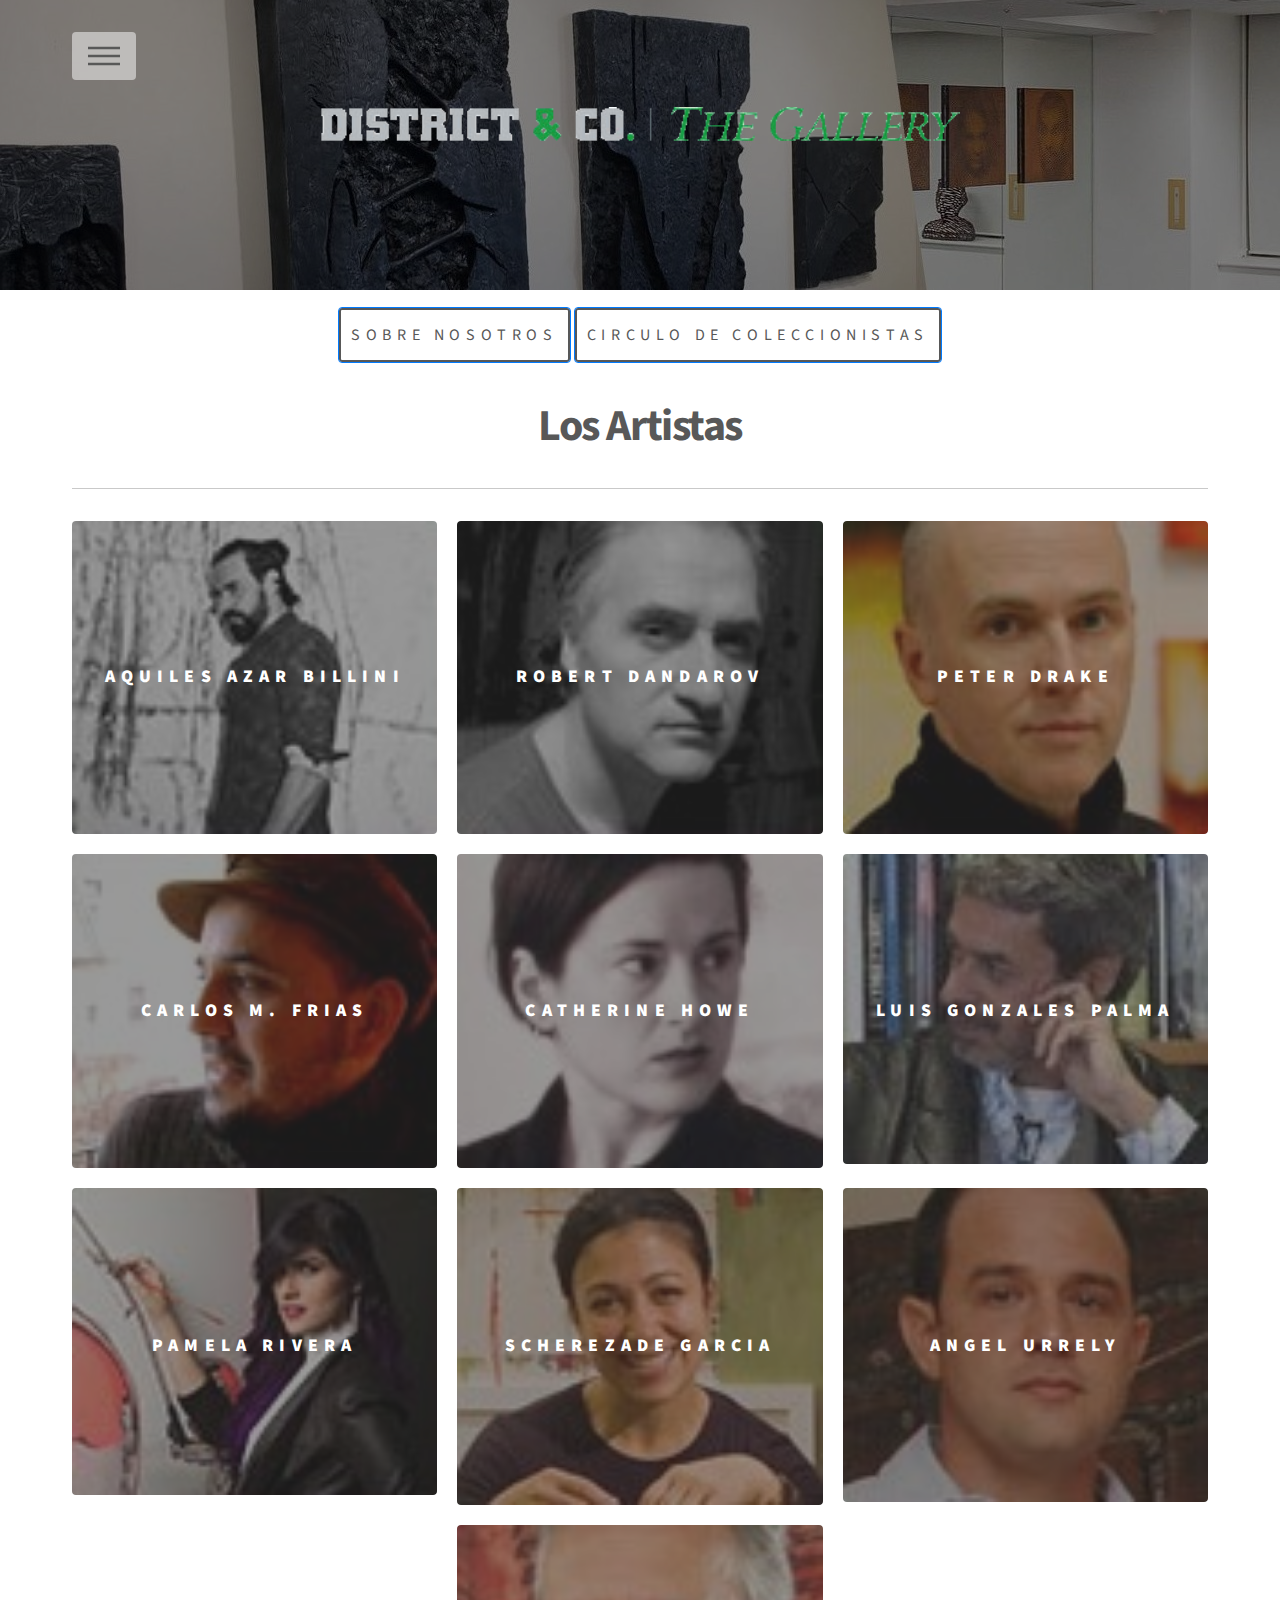
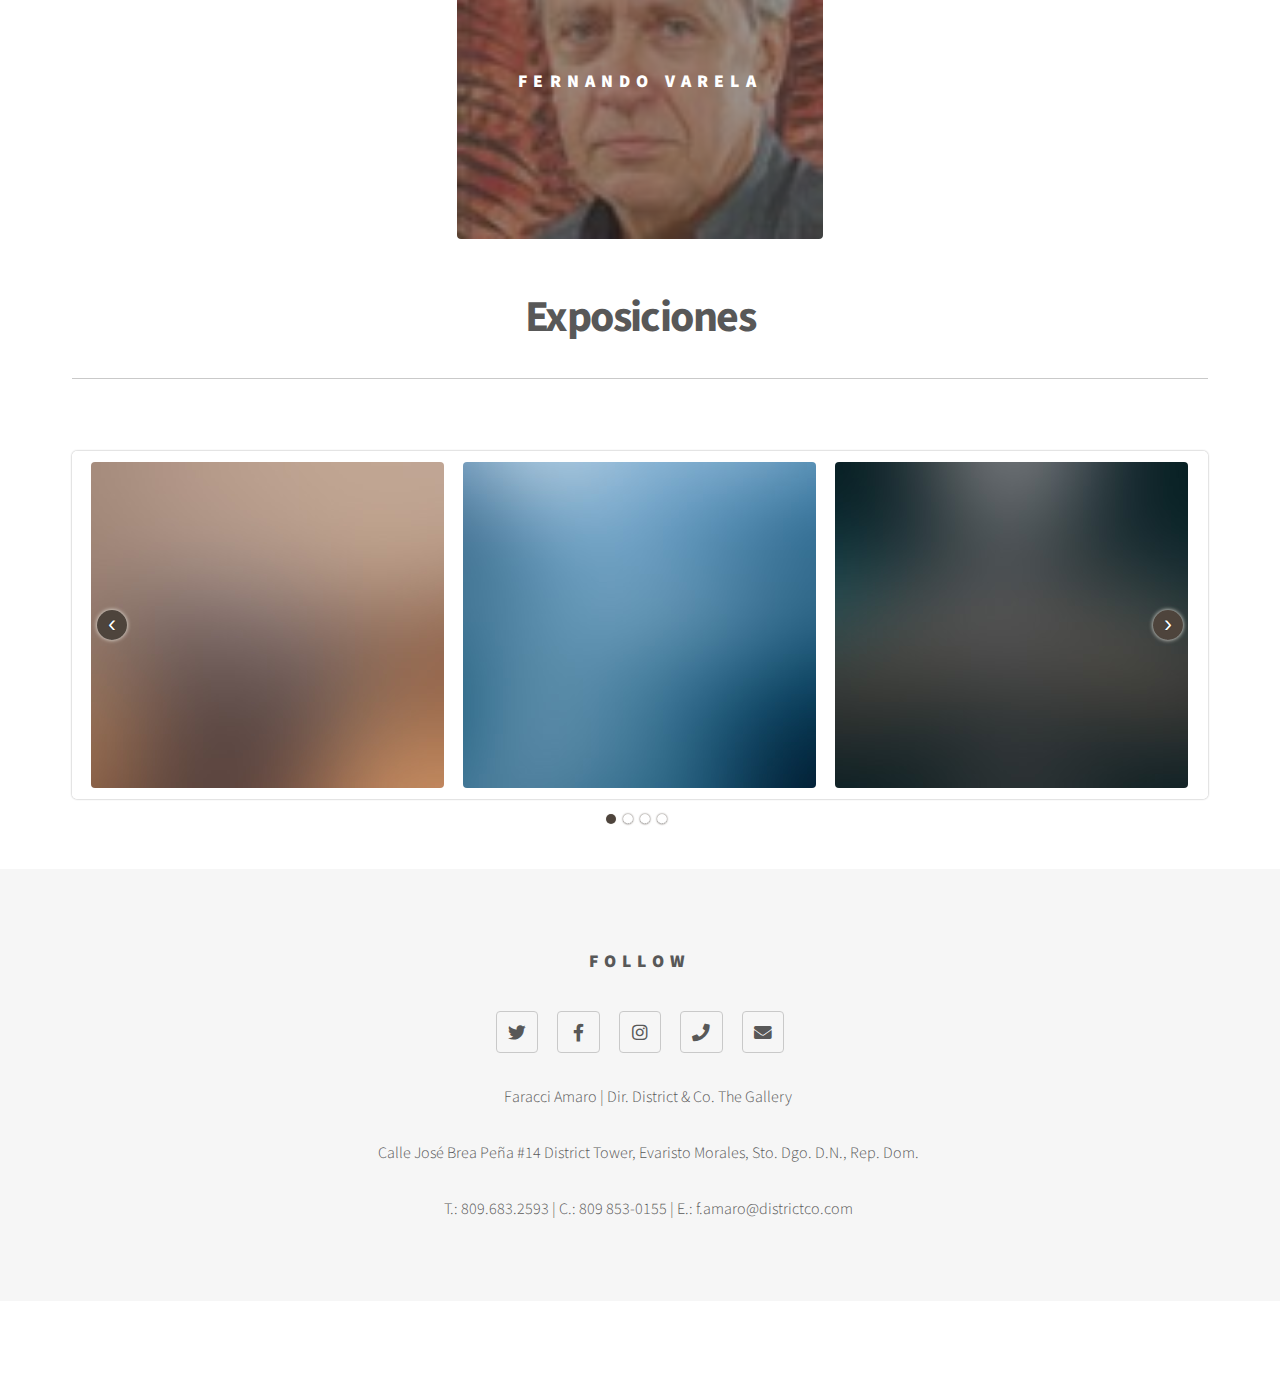
<file: index.html>
﻿<!DOCTYPE HTML>
<html>

<head>
	<title>:: District & Co. : The Gallery ::</title>
	<meta charset="utf-8" />
	<meta name="viewport" content="width=device-width, initial-scale=1, user-scalable=no" />
	<link rel="stylesheet" href="https://stackpath.bootstrapcdn.com/bootstrap/4.4.1/css/bootstrap.min.css"
		integrity="sha384-Vkoo8x4CGsO3+Hhxv8T/Q5PaXtkKtu6ug5TOeNV6gBiFeWPGFN9MuhOf23Q9Ifjh" crossorigin="anonymous">
	<script src="https://ajax.googleapis.com/ajax/libs/jquery/3.5.1/jquery.min.js"></script>
	<script src="https://maxcdn.bootstrapcdn.com/bootstrap/4.4.1/js/bootstrap.min.js"></script>
	<link rel="stylesheet" href="assets/css/main.css" />
	<noscript>
		<link rel="stylesheet" href="assets/css/noscript.css" /></noscript>
	<script type="text/javascript" src="assets/js/jcarousel.responsive.js"></script>
	<script type="text/javascript" src="assets/js/jquery.jcarousel.min.js"></script>
	<link rel="stylesheet" type="text/css" href="assets/css/jcarousel.responsive.css">
</head>

<div class='backgrounded'>
	<img src="images/background.jpg">
</div>

<body class="is-preload">
	<!-- Wrapper -->
	<div id="wrapper">
		<!-- Header -->
		<header id="header">
			<div class="inner">
				<!-- Nav -->
				<nav>
					<ul>
						<li><a href="#menu">Menu</a></li>
					</ul>
				</nav>
			</div>
		</header>

		<!-- Menu -->
		<nav id="menu">
			<h2>Menu</h2>
			<ul>
				<li><a href="index.html">Home</a></li>
				<li><a href="generic.html">Custom Diamonds</a></li>
				<li><a href="generic.html">Tempus etiam</a></li>
				<li><a href="generic.html">Consequat dolor</a></li>
				<li><a href="elements.html">Elements</a></li>
			</ul>
		</nav>

		<img src="images/logo.png" class="center" style="padding-top: 25px; padding-bottom: 110px;" />

		<!-- Main -->
		<div id="main">
			<div class="inner">
				<header>
					<div id="myGroup">
						<div class="form-row text-center" style="padding-top: 55px; padding-bottom: 35px">
							<div class="col-12">
								<button class="btn btn-primary" type="button" data-toggle="collapse"
									data-target="#collapseExample" style="background-color: transparent; ">
									Sobre nosotros
								</button>
								<button class="btn btn-primary" type="button" data-toggle="collapse"
									data-target="#coleccionistas" style="background-color: transparent; ">
									Circulo de coleccionistas
								</button>
							</div>
						</div>
						<div class="collapse" id="collapseExample" data-parent="#myGroup">
							<p><br><br>Ante la necesidad de un espacio que considere tanto la creación artística como su
								exhibición desde un lugar moderno, joven, alternativo e innovador, nace District & Co.,
								que
								tiene la juventud como esencia tanto en el arte que representa, como en su público
								primario,
								su espíritu y el contenido de sus discursos. District & Co., viene a suplir dos
								necesidades:
								primero la de los exponentes jóvenes que entienden el arte como una experiencia y que
								siempre apuntan a lo contemporáneo, y segundo la de un público, también joven, de clase
								AB,
								que tiene buen gusto, predilección por lo moderno, por la buena pintura y diseño. Dentro
								del
								formato del espacio de creación de District & Co., el eje central es la creación joven y
								los
								ejes transversales son: innovación, accesibilidad, dinamismo y diálogo, según sus
								propietarios de este nuevo proyecto Mario Dávalos, Manuel García, Wendy Durán y Eduardo
								Asmar. "Entendemos que la creación, el fomento y el apoyo a programas y proyectos
								artísticos
								con la comunidad y en la comunidad, de parte de los artistas representados por District
								&
								Co. es prioritario, y como tal, tendrán un papel protagónico en nuestra agenda",
								informaron
								sus propietarios.
							</p>
							<h4>Objetivo:</h4>
							<p> El objetivo primario de esta sala de exposiciones pictóricas es impulsar e
								internacionalizar
								la plástica contemporánea dominicana y establecer un diálogo sólido entre la media isla
								y el
								resto del mundo. </p>
							<h4>Misión:</h4>
							<p>
								Impulsar e internacionalizar la plástica contemporánea dominicana y establecer un
								diálogo
								sólido entre la media isla y el resto del mundo.
								Esta galería pretende promover y representar el arte dominicano a través de
								exhibiciones,
								charlas y cursos al público fuera del país de modo tal que se alimenten los artistas y
								el
								espectador mutuamente, creando así una mayor consciencia colectiva de la importancia del
								arte y la cultura en la memoria de una nación.
							</p>
						</div>
						<div class="collapse" id="coleccionistas" data-parent="#myGroup">
							<p><br><br>Estimados Amigos:

								En nuestro medio año de labor hemos mantenido el firme objetivo de fomentar la creación
								plástica dominicana a través de la promoción del arte contemporáneo criollo, tanto aquí
								como en el extrajero, y el apoyo institucional y económico a nuestros artistas jóvenes.

								En la constante búsqueda de medios que nos permitan alcanzar esta meta y superar siempre
								las expectativas, hoy tenemos el honor en presentarles el CIRCULO DE COLECCIONISTAS DE
								D&C. Este consiste en un grupo de amigos de District & Co. que comparten nuestra pasión
								y deleite por el arte y que siente que pueden aportar en nuestra misión de seguir
								impulsando y propagando el arte dominicano. Estas personas cercanas a District hacen un
								aporte mensual acumulable el cual luego les permite retirar una obra por el monto
								acumulado con un 15% de descuento, además de tener acceso gratuito a los talleres,
								charlas y a regalos especiales de District & Co. y sus artistas además de otros
								beneficios mencionados más abajo.

								BENEFICIOS DE LOS COLECCIONISTAS D & C
								1. Asesoría especializada en la conformación de su colección o de sus aspiraciones
								culturales.
								2. Crédito de hasta 6 meses para adquirir cualquier obra de District & Co. con el abono
								de un tercio del total del valor.
								3. Acceso de primera opción en edición de especiales de prints y otras ediciones
								limitadas de District & Co.
								4. Un 10% de descuento en todas sus adquisiciones en District & Co. adicionales a las
								adquiridas con el Club de Coleccionistas.
								5. Visitas guiadas privadas a exhibiciones, colecciones y estudios de artistas.
								6. Asesoría y descuento en los enmarcados de sus obras adquiridas en District & Co.

								Existen 4 tipos de aportes:
								Plata: Aportes de RD$ 5,000 a RD$ 9,999 mensuales.
								Oro: Aportes de RD$ 10,000 a RD$ 14,999 mensuales.
								Platinum: Aportes de RD$ 15,000 a RD$ 19,999 mensuales.
								Diamante: Aportes de RD$ 20,000 en adelante.

								De antemano queremos agradecer todo el apoyo que hasta ahora nos han brindado, y
								esperamos seguir creciendo junto a ustedes y nuestro arte contemporáneo dominicano.
								Saludos cordiales,
								DISTRICT & CO.

								* La membresía es por un año y renovable en cada período.
								** Los descuentos del 10% y el crédito a 6 meses son excluyentes uno del otro y son
								válidas sólo en adquisiciones adicionales a las realizadas con el fondo del Círculo de
								Coleccionistas D & C.
							</p>
						</div>
					</div>
					<h1 class="center">Los Artistas</h1>
					<hr />
				</header>
				<section class="tiles">
					<!-- Tile 1 -->
					<article class="style1 clicky">
						<!-- Modal -->
						<div class="modal fade" id="myModal" role="dialog">
							<div class="modal-dialog">
								<!-- Modal content-->
								<div class="modal-content">
									<div class="modal-header">
										<h4 class="modal-title">Aquiles Azar Billini</h4>
									</div>
									<div class="modal-body">
										<img src="images/azar-full.jpg" />
										<p>
											Nacido en la ciudad de Santo Domingo, en la República Dominicana, donde vive
											y trabaja,
											Aquiles Azar se formó inicialmente en la Universidad Nacional Pedro
											Henríquez Ureña (UNPHU)
											y en la Universidad Iberoamericana (UNIBE) en las cuales estudió
											Arquitectura, y más adelante
											se especializaría en Ciencias Aplicadas de las Bellas Artes en Chavón, La
											Romana.
										</p>

										<h4>PREMIOS & DISTINCIONES</h4>

										<ul>
											<li>
												2007 Premio subasta MOLAA (Museun of Latín American Arts) Long Beach CA,
												Colectiva
												Terruño y Paraíso Perdido: Diálogos con la obra de Carlos Osorio, Museo
												Las Américas,
												San Juan Puerto Rico. XXIV Bienal Nacional de Artes Visuales, Museo de
												Arte Moderno, Sto.
												Dgo., R.D., Juego de la Diferencia Penúltima imagen de la fotografía y
												el Video en Sto. Dgo. ,
												Museo de Arte Moderno, Caguas, Puerto Rico.
											</li>
											<li>
												2005 Premio Único de fotografía XXIII Bienal Nacional de Artes Visuales,
												Museo de Arte
												Moderno, Santo Domingo, Rep. Dom.
											</li>
											<li>
												1994 Primer Premio de Pintura. XIX Bienal Nacional de Artes Visuales,
												Museo de Arte Moderno,
												Santo Domingo; Premio de Dibujo otorgado por el jurado XIX Bienal
												Nacional de Artes Visuales.
											</li>
											<li>
												1993 Mención Especial, Tercer Salón Nacional de Dibujo, Galería de Arte
												Arawak, Museo de Arte
												Moderno, Santo Domingo.
											</li>
											<li>
												1990 Primer Premio de Dibujo, XIII Concurso de Arte Eduardo León
												Jimenes, Santiago de los
												Caballeros.
											</li>
										</ul>

										<h4>EXPOSICIONES COLECTIVAS</h4>

										<ul>
											<li>2018 Mística & Realidad Mercedes Benz Sto. Dgo.</li>
											<li>2017 Collectiva tríptico District & Co. The Gallery Santo Domingo, R.D.
											</li>
											<li>2006 AZAR X 3 Casa Chavón Santo Domingo</li>
											<li>
												2005 XXII Bienal Nacional de Artes Visuales, Museo de Arte Moderno,
												Santo Domingo, Rep. Dom. Santo
												Domingo; R.D. XXVI Festival internacional de la pintura, Chateau Musee
												de Cagnes-Su-Mer, Francia; Bienal
												del Caribe y Centro América, Museo de Arte Moderno, Santo Domingo;
												Noviembre Vitri, Paris, Francia, Salón
												de Otoño Casa de Bastidas Santo Domingo.
											</li>
											<li>
												1993 Tercer Salón Nacional de Dibujo, Galería de Arte Arawak, Santo
												Domingo; XIV Concurso de Arte
												Eduardo León Jiménez, Santiago de los Caballeros.
											</li>
											<li>1992 Artistas Residentes, Galería Altos de Chavón, La Romana.</li>
										</ul>

										<h4>EXPOSICIONES INDIVIDUALES</h4>

										<ul>
											<li>2016 Individual Autozama (Mercedes Benz) Rep. Dominicana</li>
											<li>2016 Rocas y persistencia, District & Co. The Gallery Santo Domingo,R.D
											</li>
											<li>2015 Apertura Azar Billini Art Studio, Santo Domingo.</li>
											<li>2014 Dibujos Galería Mónaco Fine Arts., Mónaco.</li>
											<li>2013 Aquiles Sinergia Energética, Centro Mirador, Santo Domingo.</li>
											<li>
												2011“Fricciones Elementales 2” Salón Hotel Golden Bear, Cap Cana –
												RD. 2011 “Fricciones Elementales 2” Salón Casa Club Hotel, Punta Cana
												– R.D. 2010 “Fricciones Elementales” Artouverture, Fondazione
												Montovani, Mi-lano – Italia
											</li>
											<li>2010 “Fricción Caribe” Galería Espacio Forma, Lago di Como – Italia.
											</li>
											<li>
												2010 “Fricciones Elementales 2” Salón principal Hotel Kempinski,
												Portoroz
												– Eslovenia.
											</li>
											<li>2008 “Del Fuego y la Materia” Museo de Arte Moderno, Santo Domingo, Rep.
												Dom.</li>
											<li>2004 “Profetik” Museo de Arte Moderno, Santo Domingo, República
												Dominicana.</li>
											<li>1995 “Jonás en el vientre del Gran Pez” Virginia Millar Gallery, Coral
												Ga-bles, Miami, FL.</li>
											<li>1994 “Obras Sobre Papel” Centro de Arte Nouveau, Santo Domingo, Rep.
												Dom.</li>
											<li>1991 “Retratos de Mozart” Casa de Francia, Santo Domingo, Rep. Dom.</li>
										</ul>

										<h4>PROXIMA EXPO EN CURSO</h4>

										<p>Azar Billini At Parque Billini Mayo /15/ 2019 - junio/29/2019.</p>
										<p><b>Lugar:</b> zona colonial de la cuidad de Sto. domingo, parque Padre
											Billini, Rep. Dominicana.</p>
										<div class="artist-paintings">
											<img src="images/artist_azar_obra1.jpg" />
											<img src="images/artist_azar_obra2.jpg" />
											<img src="images/artist_azar3.jpg" />
										</div>
									</div>
									<div class="modal-footer">
										<button type="button" class="btn btn-default"
											data-dismiss="modal">Cerrar</button>
									</div>
								</div>
							</div>
						</div>
						<span class="image">
							<img src="images/artist_azar.jpg" />
						</span>
						<a data-toggle="modal" data-target="#myModal">
							<h2>Aquiles Azar Billini</h2>
						</a>
					</article>


					<!-- Tile 2 -->
					<article class="style1 clicky">
						<!-- Modal -->
						<div class="modal fade" id="myModal2" role="dialog">
							<div class="modal-dialog">
								<!-- Modal content-->
								<div class="modal-content">
									<div class="modal-header">
										<h4 class="modal-title">Title</h4>
									</div>
									<div class="modal-body">
										<p>Body text</p>
									</div>
									<div class="modal-footer">
										<button type="button" class="btn btn-default"
											data-dismiss="modal">Close</button>
									</div>
								</div>
							</div>
						</div>
						<span class="image">
							<img src="images/artist_dandarov.jpg" />
						</span>
						<a data-toggle="modal" data-target="#myModal2">
							<h2>Robert Dandarov</h2>
						</a>
					</article>

					<!-- Tile 3 -->
					<article class="style1 clicky">
						<!-- Modal -->
						<div class="modal fade" id="myModal3" role="dialog">
							<div class="modal-dialog">
								<!-- Modal content-->
								<div class="modal-content">
									<div class="modal-header">
										<h4 class="modal-title">Title</h4>
									</div>
									<div class="modal-body">
										<p>Body text</p>
									</div>
									<div class="modal-footer">
										<button type="button" class="btn btn-default"
											data-dismiss="modal">Close</button>
									</div>
								</div>
							</div>
						</div>
						<span class="image">
							<img src="images/artist_drake.jpg" />
						</span>
						<a data-toggle="modal" data-target="#myModal3">
							<h2>Peter Drake</h2>
						</a>
					</article>

					<!-- Tile 4 -->
					<article class="style1 clicky">
						<!-- Modal -->
						<div class="modal fade" id="myModal4" role="dialog">
							<div class="modal-dialog">
								<!-- Modal content-->
								<div class="modal-content">
									<div class="modal-header">
										<h4 class="modal-title">Title</h4>
									</div>
									<div class="modal-body">
										<p>Body text</p>
									</div>
									<div class="modal-footer">
										<button type="button" class="btn btn-default"
											data-dismiss="modal">Close</button>
									</div>
								</div>
							</div>
						</div>
						<span class="image">
							<img src="images/artist_frias.jpg" />
						</span>
						<a data-toggle="modal" data-target="#myModal4">
							<h2>Carlos M. Frias</h2>
						</a>
					</article>

					<!-- Tile 5 -->
					<article class="style1 clicky">
						<!-- Modal -->
						<div class="modal fade" id="myModal5" role="dialog">
							<div class="modal-dialog">
								<!-- Modal content-->
								<div class="modal-content">
									<div class="modal-header">
										<h4 class="modal-title">Title</h4>
									</div>
									<div class="modal-body">
										<p>Body text</p>
									</div>
									<div class="modal-footer">
										<button type="button" class="btn btn-default"
											data-dismiss="modal">Close</button>
									</div>
								</div>
							</div>
						</div>
						<span class="image">
							<img src="images/artist_howe.jpg" />
						</span>
						<a data-toggle="modal" data-target="#myModal5">
							<h2>Catherine Howe</h2>
						</a>
					</article>

					<!-- Tile 6 -->
					<article class="style1 clicky">
						<!-- Modal -->
						<div class="modal fade" id="myModal6" role="dialog">
							<div class="modal-dialog">
								<!-- Modal content-->
								<div class="modal-content">
									<div class="modal-header">
										<h4 class="modal-title">Title</h4>
									</div>
									<div class="modal-body">
										<p>Body text</p>
									</div>
									<div class="modal-footer">
										<button type="button" class="btn btn-default"
											data-dismiss="modal">Close</button>
									</div>
								</div>
							</div>
						</div>
						<span class="image">
							<img src="images/artist_palma.jpg" />
						</span>
						<a data-toggle="modal" data-target="#myModal6">
							<h2>Luis Gonzales Palma</h2>
						</a>
					</article>

					<!-- Tile 7 -->
					<article class="style1 clicky">
						<!-- Modal -->
						<div class="modal fade" id="myModal7" role="dialog">
							<div class="modal-dialog">
								<!-- Modal content-->
								<div class="modal-content">
									<div class="modal-header">
										<h4 class="modal-title">Title</h4>
									</div>
									<div class="modal-body">
										<p>Body text</p>
									</div>
									<div class="modal-footer">
										<button type="button" class="btn btn-default"
											data-dismiss="modal">Close</button>
									</div>
								</div>
							</div>
						</div>
						<span class="image">
							<img src="images/artist_pamela.jpg" />
						</span>
						<a data-toggle="modal" data-target="#myModal7">
							<h2>Pamela Rivera</h2>
						</a>
					</article>

					<!-- Tile 8 -->
					<article class="style1 clicky">
						<!-- Modal -->
						<div class="modal fade" id="myModal8" role="dialog">
							<div class="modal-dialog">
								<!-- Modal content-->
								<div class="modal-content">
									<div class="modal-header">
										<h4 class="modal-title">Title</h4>
									</div>
									<div class="modal-body">
										<p>Body text</p>
									</div>
									<div class="modal-footer">
										<button type="button" class="btn btn-default"
											data-dismiss="modal">Close</button>
									</div>
								</div>
							</div>
						</div>
						<span class="image">
							<img src="images/artist_scherezade.jpg" />
						</span>
						<a data-toggle="modal" data-target="#myModal8">
							<h2>Scherezade Garcia</h2>
						</a>
					</article>

					<!-- Tile 9 -->
					<article class="style1 clicky">
						<!-- Modal -->
						<div class="modal fade" id="myModal9" role="dialog">
							<div class="modal-dialog">
								<!-- Modal content-->
								<div class="modal-content">
									<div class="modal-header">
										<h4 class="modal-title">Title</h4>
									</div>
									<div class="modal-body">
										<p>Body text</p>
									</div>
									<div class="modal-footer">
										<button type="button" class="btn btn-default"
											data-dismiss="modal">Close</button>
									</div>
								</div>
							</div>
						</div>
						<span class="image">
							<img src="images/artist_urrely.jpg" />
						</span>
						<a data-toggle="modal" data-target="#myModal9">
							<h2>Angel Urrely</h2>
						</a>
					</article>

					<!-- Tile 10 -->
					<article class="style1 clicky">
						<!-- Modal -->
						<div class="modal fade" id="myModal10" role="dialog">
							<div class="modal-dialog">
								<!-- Modal content-->
								<div class="modal-content">
									<div class="modal-header">
										<h4 class="modal-title">Title</h4>
									</div>
									<div class="modal-body">
										<p>Body text</p>
									</div>
									<div class="modal-footer">
										<button type="button" class="btn btn-default"
											data-dismiss="modal">Close</button>
									</div>
								</div>
							</div>
						</div>
						<span class="image">
							<img src="images/artist_varela.jpg" />
						</span>
						<a data-toggle="modal" data-target="#myModal10">
							<h2>Fernando Varela</h2>
						</a>
					</article>
				</section>
				<!-- Gallery Modals -->
				<!-- Gallery 1 -->
				<div class="modal fade" id="gallery1" role="dialog">
					<div class="modal-dialog">
						<!-- Modal content-->
						<div class="modal-content">
							<div class="modal-header">
								<h4 class="modal-title">Title</h4>
							</div>
							<div class="modal-body">
								<p>Body text</p>
							</div>
							<div class="modal-footer">
								<button type="button" class="btn btn-default" data-dismiss="modal">Close</button>
							</div>
						</div>
					</div>
				</div>
				<!-- Gallery 2 -->
				<div class="modal fade" id="gallery2" role="dialog">
					<div class="modal-dialog">
						<!-- Modal content-->
						<div class="modal-content">
							<div class="modal-header">
								<h4 class="modal-title">Title</h4>
							</div>
							<div class="modal-body">
								<p>Body text</p>
							</div>
							<div class="modal-footer">
								<button type="button" class="btn btn-default" data-dismiss="modal">Close</button>
							</div>
						</div>
					</div>
				</div>
				<!-- Gallery 3 -->
				<div class="modal fade" id="gallery3" role="dialog">
					<div class="modal-dialog">
						<!-- Modal content-->
						<div class="modal-content">
							<div class="modal-header">
								<h4 class="modal-title">Title</h4>
							</div>
							<div class="modal-body">
								<p>Body text</p>
							</div>
							<div class="modal-footer">
								<button type="button" class="btn btn-default" data-dismiss="modal">Close</button>
							</div>
						</div>
					</div>
				</div>
				<!-- Gallery 4 -->
				<div class="modal fade" id="gallery4" role="dialog">
					<div class="modal-dialog">
						<!-- Modal content-->
						<div class="modal-content">
							<div class="modal-header">
								<h4 class="modal-title">Title</h4>
							</div>
							<div class="modal-body">
								<p>Body text</p>
							</div>
							<div class="modal-footer">
								<button type="button" class="btn btn-default" data-dismiss="modal">Close</button>
							</div>
						</div>
					</div>
				</div>
				<h1 class="center" style="padding-top: 50px">Exposiciones</h1>
				<hr>
				<div class="wrapper" style="padding-top: 20px; padding-bottom: 50px;">
					<div class="jcarousel-wrapper">
						<div class="jcarousel">
							<ul>
								<li class="image clicky" data-toggle="modal" data-target="#gallery1">
									<img src="images/pic01.jpg" />
								</li>
								<li class="image clicky" data-toggle="modal" data-target="#gallery2">
									<img src="images/pic02.jpg" />
								</li>
								<li class="image clicky" data-toggle="modal" data-target="#gallery3">
									<img src="images/pic03.jpg" />
								</li>
								<li class="image clicky" data-toggle="modal" data-target="#gallery4">
									<img src="images/pic04.jpg" />
								</li>
							</ul>
						</div>
						<a href="#" class="jcarousel-control-prev">&lsaquo;</a>
						<a href="#" class="jcarousel-control-next">&rsaquo;</a>
						<p class="jcarousel-pagination"></p>
					</div>
				</div>
			</div>

			<!-- Footer -->
			<footer id="footer">
				<div class="center">
					<section>
						<h2>Follow</h2>
						<ul class="icons">
							<li><a href="#" class="icon brands style2 fa-twitter"><span class="label">Twitter</span></a>
							</li>
							<li><a href="#" class="icon brands style2 fa-facebook-f"><span
										class="label">Facebook</span></a></li>
							<li><a href="#" class="icon brands style2 fa-instagram"><span
										class="label">Instagram</span></a></li>
							<li><a href="#" class="icon solid style2 fa-phone"><span class="label">Phone</span></a></li>
							<li><a href="#" class="icon solid style2 fa-envelope"><span class="label">Email</span></a>
							</li>
						</ul>
						<ul class="copyright">
							<p> Faracci Amaro | Dir. District & Co. The Gallery </p>
							<p> Calle José Brea Peña #14 District Tower, Evaristo Morales, Sto. Dgo. D.N., Rep. Dom.
							</p>
							<p> T.: 809.683.2593 | C.: 809 853-0155 | E.: f.amaro@districtco.com </p>
						</ul>
					</section>
				</div>
			</footer>

		</div>

		<!-- Scripts -->
		<script src="assets/js/jquery.min.js"></script>
		<script src="assets/js/browser.min.js"></script>
		<script src="assets/js/breakpoints.min.js"></script>
		<script src="assets/js/util.js"></script>
		<script src="assets/js/main.js"></script>

</body>

</html>
</file>
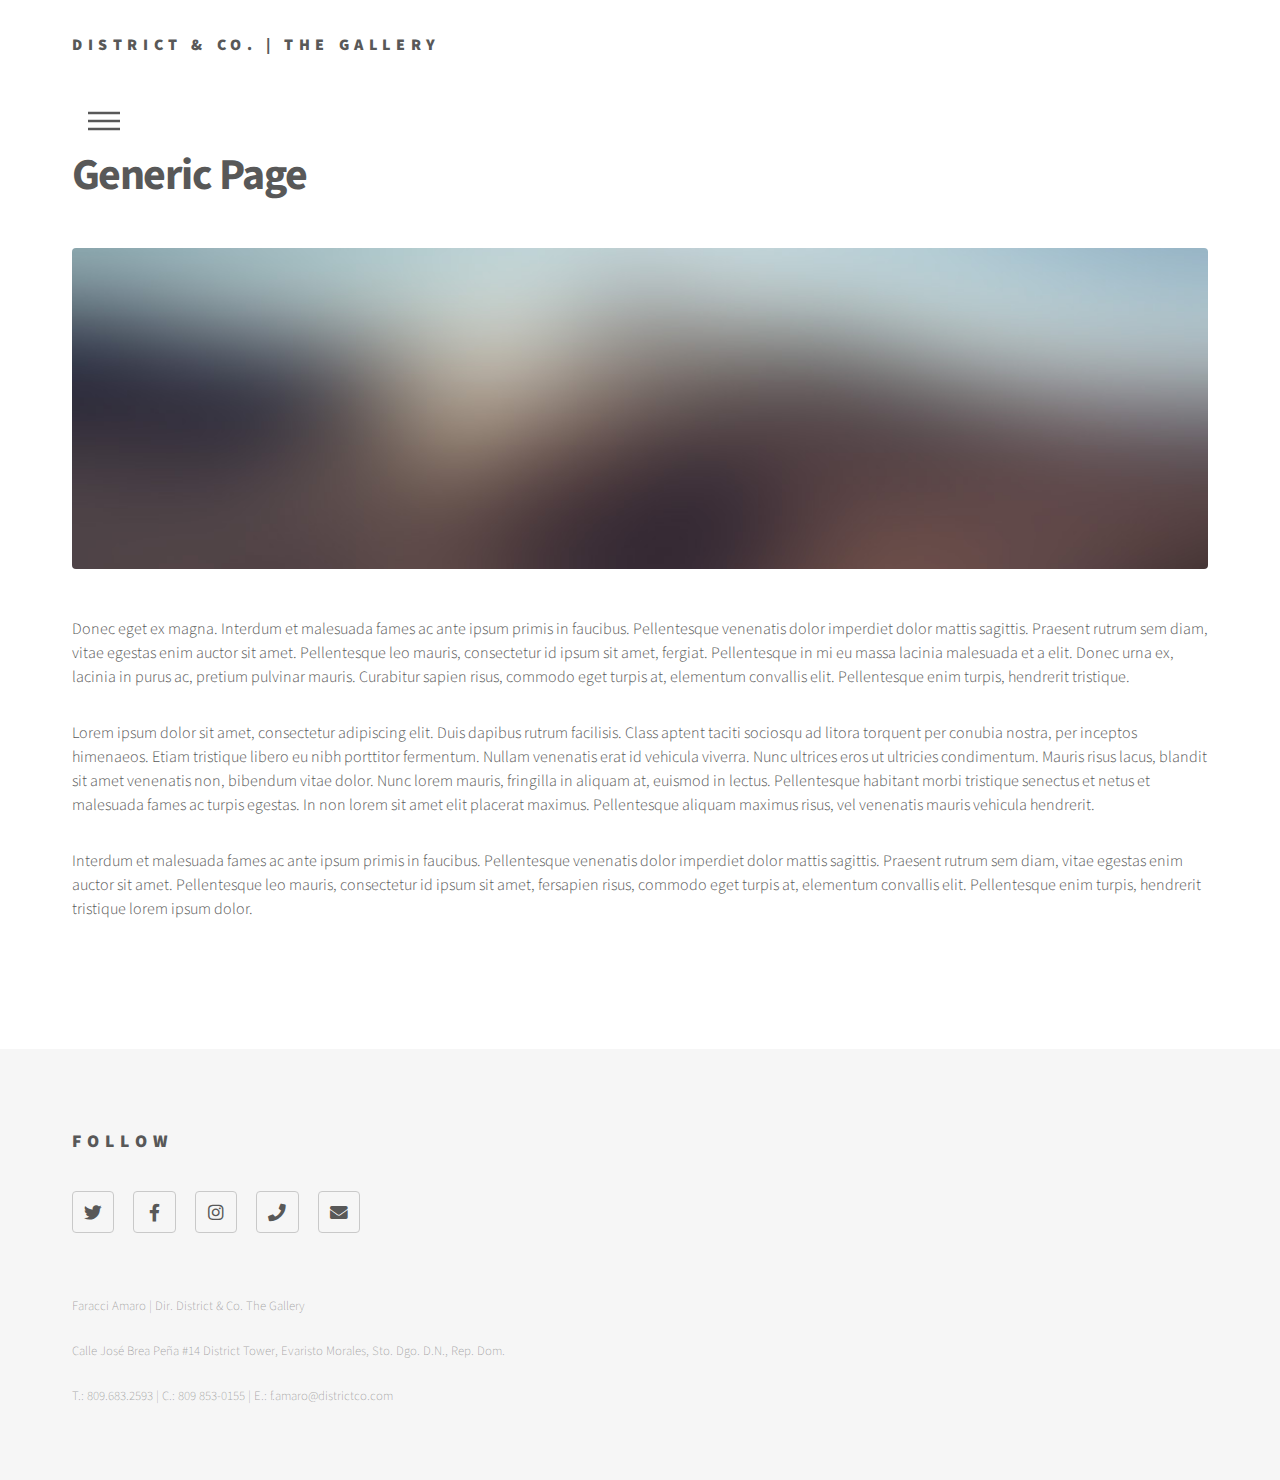
<file: generic.html>
<!DOCTYPE HTML>
<html>
	<head>
		<title>Sample other page</title>
		<meta charset="utf-8" />
		<meta name="viewport" content="width=device-width, initial-scale=1, user-scalable=no" />
		<link rel="stylesheet" href="assets/css/main.css" />
		<noscript><link rel="stylesheet" href="assets/css/noscript.css" /></noscript>
	</head>
	<body class="is-preload">
		<!-- Wrapper -->
			<div id="wrapper">

				<!-- Header -->
					<header id="header">
						<div class="inner">

							<!-- Logo -->
								<a href="index.html" class="logo">
									<!-- <span class="symbol"><img src="images/logo.svg" alt="" /> --> </span><span class="title">DISTRICT & CO. | THE GALLERY</span>
								</a>

							<!-- Nav -->
								<nav>
									<ul>
										<li><a href="#menu">Menu</a></li>
									</ul>
								</nav>

						</div>
					</header>

				<!-- Menu -->
					<nav id="menu">
						<h2>Menu</h2>
						<ul>
							<li><a href="index.html">Home</a></li>
							<li><a href="generic.html">Ipsum veroeros</a></li>
							<li><a href="generic.html">Tempus etiam</a></li>
							<li><a href="generic.html">Consequat dolor</a></li>
							<li><a href="generic.html">Elements</a></li>
						</ul>
					</nav>

				<!-- Main -->
					<div id="main">
						<div class="inner">
							<h1>Generic Page</h1>
							<span class="image main"><img src="images/pic13.jpg" alt="" /></span>
							<p>Donec eget ex magna. Interdum et malesuada fames ac ante ipsum primis in faucibus. Pellentesque venenatis dolor imperdiet dolor mattis sagittis. Praesent rutrum sem diam, vitae egestas enim auctor sit amet. Pellentesque leo mauris, consectetur id ipsum sit amet, fergiat. Pellentesque in mi eu massa lacinia malesuada et a elit. Donec urna ex, lacinia in purus ac, pretium pulvinar mauris. Curabitur sapien risus, commodo eget turpis at, elementum convallis elit. Pellentesque enim turpis, hendrerit tristique.</p>
							<p>Lorem ipsum dolor sit amet, consectetur adipiscing elit. Duis dapibus rutrum facilisis. Class aptent taciti sociosqu ad litora torquent per conubia nostra, per inceptos himenaeos. Etiam tristique libero eu nibh porttitor fermentum. Nullam venenatis erat id vehicula viverra. Nunc ultrices eros ut ultricies condimentum. Mauris risus lacus, blandit sit amet venenatis non, bibendum vitae dolor. Nunc lorem mauris, fringilla in aliquam at, euismod in lectus. Pellentesque habitant morbi tristique senectus et netus et malesuada fames ac turpis egestas. In non lorem sit amet elit placerat maximus. Pellentesque aliquam maximus risus, vel venenatis mauris vehicula hendrerit.</p>
							<p>Interdum et malesuada fames ac ante ipsum primis in faucibus. Pellentesque venenatis dolor imperdiet dolor mattis sagittis. Praesent rutrum sem diam, vitae egestas enim auctor sit amet. Pellentesque leo mauris, consectetur id ipsum sit amet, fersapien risus, commodo eget turpis at, elementum convallis elit. Pellentesque enim turpis, hendrerit tristique lorem ipsum dolor.</p>
						</div>
					</div>

				<!-- Footer -->
					<footer id="footer">
						<div class="inner">
							<section>
								<h2>Follow</h2>
								<ul class="icons">
									<li><a href="#" class="icon brands style2 fa-twitter"><span class="label">Twitter</span></a></li>
									<li><a href="#" class="icon brands style2 fa-facebook-f"><span class="label">Facebook</span></a></li>
									<li><a href="#" class="icon brands style2 fa-instagram"><span class="label">Instagram</span></a></li>
									<li><a href="#" class="icon solid style2 fa-phone"><span class="label">Phone</span></a></li>
									<li><a href="#" class="icon solid style2 fa-envelope"><span class="label">Email</span></a></li>
								</ul>
							</section>
							<ul class="copyright">
								<p> Faracci Amaro | Dir. District & Co. The Gallery </p>
								<p> Calle José Brea Peña #14 District Tower, Evaristo Morales, Sto. Dgo. D.N., Rep. Dom. </p>
								<p>  T.: 809.683.2593 | C.: 809 853-0155 | E.: f.amaro@districtco.com </p>
							</ul>
						</div>
					</footer>

			</div>

		<!-- Scripts -->
			<script src="assets/js/jquery.min.js"></script>
			<script src="assets/js/browser.min.js"></script>
			<script src="assets/js/breakpoints.min.js"></script>
			<script src="assets/js/util.js"></script>
			<script src="assets/js/main.js"></script>

	</body>
</html>
</file>
<file: assets/css/noscript.css>
/*
	Phantom by HTML5 UP
	html5up.net | @ajlkn
	Free for personal and commercial use under the CCA 3.0 license (html5up.net/license)
*/

/* Tiles */

	body.is-preload .tiles article {
		-moz-transform: none;
		-webkit-transform: none;
		-ms-transform: none;
		transform: none;
		opacity: 1;
	}
</file>
<file: assets/css/jcarousel.responsive.css>
.jcarousel-wrapper {
    margin: 20px auto;
    position: relative;
    border: 10px solid #fff;
    -webkit-border-radius: 5px;
    -moz-border-radius: 5px;
    border-radius: 5px;
    -webkit-box-shadow: 0 0 2px #999;
    -moz-box-shadow: 0 0 2px #999;
    box-shadow: 0 0 2px #999;
}

/** Carousel **/

.jcarousel {
    position: relative;
    overflow: hidden;
    width: 100%;
}

.jcarousel ul {
    width: 10000em;
    position: relative;
    list-style: none;
    margin: 0;
    padding: 0;
}

.jcarousel li {
    width: 200px;
    float: left;
    border: 1px solid #fff;
    -moz-box-sizing: border-box;
    -webkit-box-sizing: border-box;
    box-sizing: border-box;
}

.jcarousel img {
    display: block;
    max-width: 100%;
    height: auto !important;
}

/** Carousel Controls **/

.jcarousel-control-prev,
.jcarousel-control-next {
    position: absolute;
    top: 50%;
    margin-top: -15px;
    width: 30px;
    height: 30px;
    text-align: center;
    background: #4E443C;
    color: #fff;
    text-decoration: none;
    text-shadow: 0 0 1px #000;
    font: 24px/27px Arial, sans-serif;
    -webkit-border-radius: 30px;
    -moz-border-radius: 30px;
    border-radius: 30px;
    -webkit-box-shadow: 0 0 4px #F0EFE7;
    -moz-box-shadow: 0 0 4px #F0EFE7;
    box-shadow: 0 0 4px #F0EFE7;
}

.jcarousel-control-prev {
    left: 15px;
}

.jcarousel-control-next {
    right: 15px;
}

/** Carousel Pagination **/

.jcarousel-pagination {
    position: absolute;
    bottom: -40px;
    left: 50%;
    -webkit-transform: translate(-50%, 0);
    -ms-transform: translate(-50%, 0);
    transform: translate(-50%, 0);
    margin: 0;
}

.jcarousel-pagination a {
    text-decoration: none;
    display: inline-block;

    font-size: 11px;
    height: 10px;
    width: 10px;
    line-height: 10px;

    background: #fff;
    color: #4E443C;
    border-radius: 10px;
    text-indent: -9999px;

    margin-right: 7px;


    -webkit-box-shadow: 0 0 2px #4E443C;
    -moz-box-shadow: 0 0 2px #4E443C;
    box-shadow: 0 0 2px #4E443C;
}

.jcarousel-pagination a.active {
    background: #4E443C;
    color: #fff;
    opacity: 1;

    -webkit-box-shadow: 0 0 2px #F0EFE7;
    -moz-box-shadow: 0 0 2px #F0EFE7;
    box-shadow: 0 0 2px #F0EFE7;
}
</file>
<file: assets/css/main.css>
@import url(fontawesome-all.min.css);
@import url(fontawesome-all.min.css);
@import url("https://fonts.googleapis.com/css?family=Source+Sans+Pro:300,700,900");

html, body, div, span, applet, object,
iframe, h1, h2, h3, h4, h5, h6, p, blockquote,
pre, a, abbr, acronym, address, big, cite,
code, del, dfn, em, img, ins, kbd, q, s, samp,
small, strike, strong, sub, sup, tt, var, b,
u, i, center, dl, dt, dd, ol, ul, li, fieldset,
form, label, legend, table, caption, tbody,
tfoot, thead, tr, th, td, article, aside,
canvas, details, embed, figure, figcaption,
footer, header, hgroup, menu, nav, output, ruby,
section, summary, time, mark, audio, video {
	margin: 0;
	padding: 0;
	border: 0;
	font-size: 100%;
	font: inherit;
	vertical-align: baseline;
}

.backgrounded
{
	position: absolute;
	height: 290px;
	width: 100%;
	overflow: hidden;
	-webkit-filter: brightness(50%);
    z-index: -100;
}

article, aside, details, figcaption, figure,
footer, header, hgroup, menu, nav, section {
	display: block;}

body {
	line-height: 1;
}

ol, ul {
	list-style: none;
}

blockquote, q {
	quotes: none;
}

	blockquote:before, blockquote:after, q:before, q:after {
		content: '';
		content: none;
	}

table {
	border-collapse: collapse;
	border-spacing: 0;
}

body {
	-webkit-text-size-adjust: none;
}

mark {
	background-color: transparent;
	color: inherit;
}

input::-moz-focus-inner {
	border: 0;
	padding: 0;
}

input, select, textarea {
	-moz-appearance: none;
	-webkit-appearance: none;
	-ms-appearance: none;
	appearance: none;
}

/* Basic */

	@-ms-viewport {
		width: device-width;
	}

	body {
		-ms-overflow-style: scrollbar;
	}

	@media screen and (max-width: 480px) {

		html, body {
			min-width: 320px;
		}

	}

	html {
		box-sizing: border-box;
	}

	*, *:before, *:after {
		box-sizing: inherit;
	}

	body {
		background: #ffffff;
	}

		body.is-preload *, body.is-preload *:before, body.is-preload *:after {
			-moz-animation: none !important;
			-webkit-animation: none !important;
			-ms-animation: none !important;
			animation: none !important;
			-moz-transition: none !important;
			-webkit-transition: none !important;
			-ms-transition: none !important;
			transition: none !important;
		}

/* Type */

	body, input, select, textarea {
		color: #585858;
		font-family: "Source Sans Pro", Helvetica, sans-serif;
		font-size: 13pt;
		font-weight: 300;
		line-height: 1.5;
	}

		@media screen and (max-width: 1680px) {

			body, input, select, textarea {
				font-size: 14pt;
			}

		}

		@media screen and (max-width: 1280px) {

			body, input, select, textarea {
				font-size: 12pt;
			}

		}

	a {
		-moz-transition: border-bottom-color 0.2s ease, color 0.2s ease;
		-webkit-transition: border-bottom-color 0.2s ease, color 0.2s ease;
		-ms-transition: border-bottom-color 0.2s ease, color 0.2s ease;
		transition: border-bottom-color 0.2s ease, color 0.2s ease;
		text-decoration: none;
		color: #585858;
		border-bottom: dotted 1px rgba(88, 88, 88, 0.5);
	}

		a:hover {
			border-bottom-color: transparent;
			color: #1f6e00 !important;
		}

	strong, b {
		font-weight: 900;
	}

	em, i {
		font-style: italic;
	}

	p {
		margin: 0 0 2em 0;
	}

	h1 {
		font-size: 2.75em;
		font-weight: 700;
		line-height: 1.3;
		margin: 0 0 1em 0;
		letter-spacing: -0.035em;
	}

		h1 a {
			color: inherit;
		}

		@media screen and (max-width: 736px) {

			h1 {
				font-size: 2em;
				margin: 0 0 1em 0;
			}

		}

		@media screen and (max-width: 360px) {

			h1 {
				font-size: 1.75em;
			}

		}

	h2, h3, h4, h5, h6 {
		font-weight: 900;
		line-height: 1.5;
		margin: 0 0 2em 0;
		text-transform: uppercase;
		letter-spacing: 0.35em;
	}

		h2 a, h3 a, h4 a, h5 a, h6 a {
			color: inherit;
		}

	h2 {
		font-size: 1.1em;
	}

	h3 {
		font-size: 1em;
	}

	h4 {
		font-size: 0.8em;
	}

	h5 {
		font-size: 0.8em;
	}

	h6 {
		font-size: 0.8em;
	}

	@media screen and (max-width: 980px) {

		h1 br, h2 br, h3 br, h4 br, h5 br, h6 br {
			display: none;
		}

	}

	@media screen and (max-width: 736px) {

		h2 {
			font-size: 1em;
		}

		h3 {
			font-size: 0.8em;
		}

	}

	sub {
		font-size: 0.8em;
		position: relative;
		top: 0.5em;
	}

	sup {
		font-size: 0.8em;
		position: relative;
		top: -0.5em;
	}

	blockquote {
		border-left: solid 4px #c9c9c9;
		font-style: italic;
		margin: 0 0 2em 0;
		padding: 0.5em 0 0.5em 2em;
	}

	code {
		background: rgba(144, 144, 144, 0.075);
		border-radius: 4px;
		border: solid 1px #c9c9c9;
		font-family: "Courier New", monospace;
		font-size: 0.9em;
		margin: 0 0.25em;
		padding: 0.25em 0.65em;
	}

	pre {
		-webkit-overflow-scrolling: touch;
		font-family: "Courier New", monospace;
		font-size: 0.9em;
		margin: 0 0 2em 0;
	}

		pre code {
			display: block;
			line-height: 1.75;
			padding: 1em 1.5em;
			overflow-x: auto;
		}

	hr {
		border: 0;
		border-bottom: solid 1px #c9c9c9;
		margin: 2em 0;
	}

		hr.major {
			margin: 3em 0;
		}

	.align-left {
		text-align: left;
	}

	.align-center {
		text-align: center;
	}

	.align-right {
		text-align: right;
	}

/* Row */

	.row {
		display: flex;
		flex-wrap: wrap;
		box-sizing: border-box;
		align-items: stretch;
	}

		.row > * {
			box-sizing: border-box;
		}

		.row.gtr-uniform > * > :last-child {
			margin-bottom: 0;
		}

		.row.aln-left {
			justify-content: flex-start;
		}

		.row.aln-center {
			justify-content: center;
		}

		.row.aln-right {
			justify-content: flex-end;
		}

		.row.aln-top {
			align-items: flex-start;
		}

		.row.aln-middle {
			align-items: center;
		}

		.row.aln-bottom {
			align-items: flex-end;
		}

		.row > .imp {
			order: -1;
		}

		.row > .col-1 {
			width: 8.33333%;
		}

		.row > .off-1 {
			margin-left: 8.33333%;
		}

		.row > .col-2 {
			width: 16.66667%;
		}

		.row > .off-2 {
			margin-left: 16.66667%;
		}

		.row > .col-3 {
			width: 25%;
		}

		.row > .off-3 {
			margin-left: 25%;
		}

		.row > .col-4 {
			width: 33.33333%;
		}

		.row > .off-4 {
			margin-left: 33.33333%;
		}

		.row > .col-5 {
			width: 41.66667%;
		}

		.row > .off-5 {
			margin-left: 41.66667%;
		}

		.row > .col-6 {
			width: 50%;
		}

		.row > .off-6 {
			margin-left: 50%;
		}

		.row > .col-7 {
			width: 58.33333%;
		}

		.row > .off-7 {
			margin-left: 58.33333%;
		}

		.row > .col-8 {
			width: 66.66667%;
		}

		.row > .off-8 {
			margin-left: 66.66667%;
		}

		.row > .col-9 {
			width: 75%;
		}

		.row > .off-9 {
			margin-left: 75%;
		}

		.row > .col-10 {
			width: 83.33333%;
		}

		.row > .off-10 {
			margin-left: 83.33333%;
		}

		.row > .col-11 {
			width: 91.66667%;
		}

		.row > .off-11 {
			margin-left: 91.66667%;
		}

		.row > .col-12 {
			width: 100%;
		}

		.row > .off-12 {
			margin-left: 100%;
		}

		.row.gtr-0 {
			margin-top: 0;
			margin-left: 0em;
		}

			.row.gtr-0 > * {
				padding: 0 0 0 0em;
			}

			.row.gtr-0.gtr-uniform {
				margin-top: 0em;
			}

				.row.gtr-0.gtr-uniform > * {
					padding-top: 0em;
				}

		.row.gtr-25 {
			margin-top: 0;
			margin-left: -0.5em;
		}

			.row.gtr-25 > * {
				padding: 0 0 0 0.5em;
			}

			.row.gtr-25.gtr-uniform {
				margin-top: -0.5em;
			}

				.row.gtr-25.gtr-uniform > * {
					padding-top: 0.5em;
				}

		.row.gtr-50 {
			margin-top: 0;
			margin-left: -1em;
		}

			.row.gtr-50 > * {
				padding: 0 0 0 1em;
			}

			.row.gtr-50.gtr-uniform {
				margin-top: -1em;
			}

				.row.gtr-50.gtr-uniform > * {
					padding-top: 1em;
				}

		.row {
			margin-top: 0;
			margin-left: -2em;
		}

			.row > * {
				padding: 0 0 0 2em;
			}

			.row.gtr-uniform {
				margin-top: -2em;
			}

				.row.gtr-uniform > * {
					padding-top: 2em;
				}

		.row.gtr-150 {
			margin-top: 0;
			margin-left: -3em;
		}

			.row.gtr-150 > * {
				padding: 0 0 0 3em;
			}

			.row.gtr-150.gtr-uniform {
				margin-top: -3em;
			}

				.row.gtr-150.gtr-uniform > * {
					padding-top: 3em;
				}

		.row.gtr-200 {
			margin-top: 0;
			margin-left: -4em;
		}

			.row.gtr-200 > * {
				padding: 0 0 0 4em;
			}

			.row.gtr-200.gtr-uniform {
				margin-top: -4em;
			}

				.row.gtr-200.gtr-uniform > * {
					padding-top: 4em;
				}

		@media screen and (max-width: 1680px) {

			.row {
				display: flex;
				flex-wrap: wrap;
				box-sizing: border-box;
				align-items: stretch;
			}

				.row > * {
					box-sizing: border-box;
				}

				.row.gtr-uniform > * > :last-child {
					margin-bottom: 0;
				}

				.row.aln-left {
					justify-content: flex-start;
				}

				.row.aln-center {
					justify-content: center;
				}

				.row.aln-right {
					justify-content: flex-end;
				}

				.row.aln-top {
					align-items: flex-start;
				}

				.row.aln-middle {
					align-items: center;
				}

				.row.aln-bottom {
					align-items: flex-end;
				}

				.row > .imp-xlarge {
					order: -1;
				}

				.row > .col-1-xlarge {
					width: 8.33333%;
				}

				.row > .off-1-xlarge {
					margin-left: 8.33333%;
				}

				.row > .col-2-xlarge {
					width: 16.66667%;
				}

				.row > .off-2-xlarge {
					margin-left: 16.66667%;
				}

				.row > .col-3-xlarge {
					width: 25%;
				}

				.row > .off-3-xlarge {
					margin-left: 25%;
				}

				.row > .col-4-xlarge {
					width: 33.33333%;
				}

				.row > .off-4-xlarge {
					margin-left: 33.33333%;
				}

				.row > .col-5-xlarge {
					width: 41.66667%;
				}

				.row > .off-5-xlarge {
					margin-left: 41.66667%;
				}

				.row > .col-6-xlarge {
					width: 50%;
				}

				.row > .off-6-xlarge {
					margin-left: 50%;
				}

				.row > .col-7-xlarge {
					width: 58.33333%;
				}

				.row > .off-7-xlarge {
					margin-left: 58.33333%;
				}

				.row > .col-8-xlarge {
					width: 66.66667%;
				}

				.row > .off-8-xlarge {
					margin-left: 66.66667%;
				}

				.row > .col-9-xlarge {
					width: 75%;
				}

				.row > .off-9-xlarge {
					margin-left: 75%;
				}

				.row > .col-10-xlarge {
					width: 83.33333%;
				}

				.row > .off-10-xlarge {
					margin-left: 83.33333%;
				}

				.row > .col-11-xlarge {
					width: 91.66667%;
				}

				.row > .off-11-xlarge {
					margin-left: 91.66667%;
				}

				.row > .col-12-xlarge {
					width: 100%;
				}

				.row > .off-12-xlarge {
					margin-left: 100%;
				}

				.row.gtr-0 {
					margin-top: 0;
					margin-left: 0em;
				}

					.row.gtr-0 > * {
						padding: 0 0 0 0em;
					}

					.row.gtr-0.gtr-uniform {
						margin-top: 0em;
					}

						.row.gtr-0.gtr-uniform > * {
							padding-top: 0em;
						}

				.row.gtr-25 {
					margin-top: 0;
					margin-left: -0.5em;
				}

					.row.gtr-25 > * {
						padding: 0 0 0 0.5em;
					}

					.row.gtr-25.gtr-uniform {
						margin-top: -0.5em;
					}

						.row.gtr-25.gtr-uniform > * {
							padding-top: 0.5em;
						}

				.row.gtr-50 {
					margin-top: 0;
					margin-left: -1em;
				}

					.row.gtr-50 > * {
						padding: 0 0 0 1em;
					}

					.row.gtr-50.gtr-uniform {
						margin-top: -1em;
					}

						.row.gtr-50.gtr-uniform > * {
							padding-top: 1em;
						}

				.row {
					margin-top: 0;
					margin-left: -2em;
				}

					.row > * {
						padding: 0 0 0 2em;
					}

					.row.gtr-uniform {
						margin-top: -2em;
					}

						.row.gtr-uniform > * {
							padding-top: 2em;
						}

				.row.gtr-150 {
					margin-top: 0;
					margin-left: -3em;
				}

					.row.gtr-150 > * {
						padding: 0 0 0 3em;
					}

					.row.gtr-150.gtr-uniform {
						margin-top: -3em;
					}

						.row.gtr-150.gtr-uniform > * {
							padding-top: 3em;
						}

				.row.gtr-200 {
					margin-top: 0;
					margin-left: -4em;
				}

					.row.gtr-200 > * {
						padding: 0 0 0 4em;
					}

					.row.gtr-200.gtr-uniform {
						margin-top: -4em;
					}

						.row.gtr-200.gtr-uniform > * {
							padding-top: 4em;
						}

		}

		@media screen and (max-width: 1280px) {

			.row {
				display: flex;
				flex-wrap: wrap;
				box-sizing: border-box;
				align-items: stretch;
			}

				.row > * {
					box-sizing: border-box;
				}

				.row.gtr-uniform > * > :last-child {
					margin-bottom: 0;
				}

				.row.aln-left {
					justify-content: flex-start;
				}

				.row.aln-center {
					justify-content: center;
				}

				.row.aln-right {
					justify-content: flex-end;
				}

				.row.aln-top {
					align-items: flex-start;
				}

				.row.aln-middle {
					align-items: center;
				}

				.row.aln-bottom {
					align-items: flex-end;
				}

				.row > .imp-large {
					order: -1;
				}

				.row > .col-1-large {
					width: 8.33333%;
				}

				.row > .off-1-large {
					margin-left: 8.33333%;
				}

				.row > .col-2-large {
					width: 16.66667%;
				}

				.row > .off-2-large {
					margin-left: 16.66667%;
				}

				.row > .col-3-large {
					width: 25%;
				}

				.row > .off-3-large {
					margin-left: 25%;
				}

				.row > .col-4-large {
					width: 33.33333%;
				}

				.row > .off-4-large {
					margin-left: 33.33333%;
				}

				.row > .col-5-large {
					width: 41.66667%;
				}

				.row > .off-5-large {
					margin-left: 41.66667%;
				}

				.row > .col-6-large {
					width: 50%;
				}

				.row > .off-6-large {
					margin-left: 50%;
				}

				.row > .col-7-large {
					width: 58.33333%;
				}

				.row > .off-7-large {
					margin-left: 58.33333%;
				}

				.row > .col-8-large {
					width: 66.66667%;
				}

				.row > .off-8-large {
					margin-left: 66.66667%;
				}

				.row > .col-9-large {
					width: 75%;
				}

				.row > .off-9-large {
					margin-left: 75%;
				}

				.row > .col-10-large {
					width: 83.33333%;
				}

				.row > .off-10-large {
					margin-left: 83.33333%;
				}

				.row > .col-11-large {
					width: 91.66667%;
				}

				.row > .off-11-large {
					margin-left: 91.66667%;
				}

				.row > .col-12-large {
					width: 100%;
				}

				.row > .off-12-large {
					margin-left: 100%;
				}

				.row.gtr-0 {
					margin-top: 0;
					margin-left: 0em;
				}

					.row.gtr-0 > * {
						padding: 0 0 0 0em;
					}

					.row.gtr-0.gtr-uniform {
						margin-top: 0em;
					}

						.row.gtr-0.gtr-uniform > * {
							padding-top: 0em;
						}

				.row.gtr-25 {
					margin-top: 0;
					margin-left: -0.5em;
				}

					.row.gtr-25 > * {
						padding: 0 0 0 0.5em;
					}

					.row.gtr-25.gtr-uniform {
						margin-top: -0.5em;
					}

						.row.gtr-25.gtr-uniform > * {
							padding-top: 0.5em;
						}

				.row.gtr-50 {
					margin-top: 0;
					margin-left: -1em;
				}

					.row.gtr-50 > * {
						padding: 0 0 0 1em;
					}

					.row.gtr-50.gtr-uniform {
						margin-top: -1em;
					}

						.row.gtr-50.gtr-uniform > * {
							padding-top: 1em;
						}

				.row {
					margin-top: 0;
					margin-left: -2em;
				}

					.row > * {
						padding: 0 0 0 2em;
					}

					.row.gtr-uniform {
						margin-top: -2em;
					}

						.row.gtr-uniform > * {
							padding-top: 2em;
						}

				.row.gtr-150 {
					margin-top: 0;
					margin-left: -3em;
				}

					.row.gtr-150 > * {
						padding: 0 0 0 3em;
					}

					.row.gtr-150.gtr-uniform {
						margin-top: -3em;
					}

						.row.gtr-150.gtr-uniform > * {
							padding-top: 3em;
						}

				.row.gtr-200 {
					margin-top: 0;
					margin-left: -4em;
				}

					.row.gtr-200 > * {
						padding: 0 0 0 4em;
					}

					.row.gtr-200.gtr-uniform {
						margin-top: -4em;
					}

						.row.gtr-200.gtr-uniform > * {
							padding-top: 4em;
						}

		}

		@media screen and (max-width: 980px) {

			.row {
				display: flex;
				flex-wrap: wrap;
				box-sizing: border-box;
				align-items: stretch;
			}

				.row > * {
					box-sizing: border-box;
				}

				.row.gtr-uniform > * > :last-child {
					margin-bottom: 0;
				}

				.row.aln-left {
					justify-content: flex-start;
				}

				.row.aln-center {
					justify-content: center;
				}

				.row.aln-right {
					justify-content: flex-end;
				}

				.row.aln-top {
					align-items: flex-start;
				}

				.row.aln-middle {
					align-items: center;
				}

				.row.aln-bottom {
					align-items: flex-end;
				}

				.row > .imp-medium {
					order: -1;
				}

				.row > .col-1-medium {
					width: 8.33333%;
				}

				.row > .off-1-medium {
					margin-left: 8.33333%;
				}

				.row > .col-2-medium {
					width: 16.66667%;
				}

				.row > .off-2-medium {
					margin-left: 16.66667%;
				}

				.row > .col-3-medium {
					width: 25%;
				}

				.row > .off-3-medium {
					margin-left: 25%;
				}

				.row > .col-4-medium {
					width: 33.33333%;
				}

				.row > .off-4-medium {
					margin-left: 33.33333%;
				}

				.row > .col-5-medium {
					width: 41.66667%;
				}

				.row > .off-5-medium {
					margin-left: 41.66667%;
				}

				.row > .col-6-medium {
					width: 50%;
				}

				.row > .off-6-medium {
					margin-left: 50%;
				}

				.row > .col-7-medium {
					width: 58.33333%;
				}

				.row > .off-7-medium {
					margin-left: 58.33333%;
				}

				.row > .col-8-medium {
					width: 66.66667%;
				}

				.row > .off-8-medium {
					margin-left: 66.66667%;
				}

				.row > .col-9-medium {
					width: 75%;
				}

				.row > .off-9-medium {
					margin-left: 75%;
				}

				.row > .col-10-medium {
					width: 83.33333%;
				}

				.row > .off-10-medium {
					margin-left: 83.33333%;
				}

				.row > .col-11-medium {
					width: 91.66667%;
				}

				.row > .off-11-medium {
					margin-left: 91.66667%;
				}

				.row > .col-12-medium {
					width: 100%;
				}

				.row > .off-12-medium {
					margin-left: 100%;
				}

				.row.gtr-0 {
					margin-top: 0;
					margin-left: 0em;
				}

					.row.gtr-0 > * {
						padding: 0 0 0 0em;
					}

					.row.gtr-0.gtr-uniform {
						margin-top: 0em;
					}

						.row.gtr-0.gtr-uniform > * {
							padding-top: 0em;
						}

				.row.gtr-25 {
					margin-top: 0;
					margin-left: -0.375em;
				}

					.row.gtr-25 > * {
						padding: 0 0 0 0.375em;
					}

					.row.gtr-25.gtr-uniform {
						margin-top: -0.375em;
					}

						.row.gtr-25.gtr-uniform > * {
							padding-top: 0.375em;
						}

				.row.gtr-50 {
					margin-top: 0;
					margin-left: -0.75em;
				}

					.row.gtr-50 > * {
						padding: 0 0 0 0.75em;
					}

					.row.gtr-50.gtr-uniform {
						margin-top: -0.75em;
					}

						.row.gtr-50.gtr-uniform > * {
							padding-top: 0.75em;
						}

				.row {
					margin-top: 0;
					margin-left: -1.5em;
				}

					.row > * {
						padding: 0 0 0 1.5em;
					}

					.row.gtr-uniform {
						margin-top: -1.5em;
					}

						.row.gtr-uniform > * {
							padding-top: 1.5em;
						}

				.row.gtr-150 {
					margin-top: 0;
					margin-left: -2.25em;
				}

					.row.gtr-150 > * {
						padding: 0 0 0 2.25em;
					}

					.row.gtr-150.gtr-uniform {
						margin-top: -2.25em;
					}

						.row.gtr-150.gtr-uniform > * {
							padding-top: 2.25em;
						}

				.row.gtr-200 {
					margin-top: 0;
					margin-left: -3em;
				}

					.row.gtr-200 > * {
						padding: 0 0 0 3em;
					}

					.row.gtr-200.gtr-uniform {
						margin-top: -3em;
					}

						.row.gtr-200.gtr-uniform > * {
							padding-top: 3em;
						}

		}

		@media screen and (max-width: 736px) {

			.row {
				display: flex;
				flex-wrap: wrap;
				box-sizing: border-box;
				align-items: stretch;
			}

				.row > * {
					box-sizing: border-box;
				}

				.row.gtr-uniform > * > :last-child {
					margin-bottom: 0;
				}

				.row.aln-left {
					justify-content: flex-start;
				}

				.row.aln-center {
					justify-content: center;
				}

				.row.aln-right {
					justify-content: flex-end;
				}

				.row.aln-top {
					align-items: flex-start;
				}

				.row.aln-middle {
					align-items: center;
				}

				.row.aln-bottom {
					align-items: flex-end;
				}

				.row > .imp-small {
					order: -1;
				}

				.row > .col-1-small {
					width: 8.33333%;
				}

				.row > .off-1-small {
					margin-left: 8.33333%;
				}

				.row > .col-2-small {
					width: 16.66667%;
				}

				.row > .off-2-small {
					margin-left: 16.66667%;
				}

				.row > .col-3-small {
					width: 25%;
				}

				.row > .off-3-small {
					margin-left: 25%;
				}

				.row > .col-4-small {
					width: 33.33333%;
				}

				.row > .off-4-small {
					margin-left: 33.33333%;
				}

				.row > .col-5-small {
					width: 41.66667%;
				}

				.row > .off-5-small {
					margin-left: 41.66667%;
				}

				.row > .col-6-small {
					width: 50%;
				}

				.row > .off-6-small {
					margin-left: 50%;
				}

				.row > .col-7-small {
					width: 58.33333%;
				}

				.row > .off-7-small {
					margin-left: 58.33333%;
				}

				.row > .col-8-small {
					width: 66.66667%;
				}

				.row > .off-8-small {
					margin-left: 66.66667%;
				}

				.row > .col-9-small {
					width: 75%;
				}

				.row > .off-9-small {
					margin-left: 75%;
				}

				.row > .col-10-small {
					width: 83.33333%;
				}

				.row > .off-10-small {
					margin-left: 83.33333%;
				}

				.row > .col-11-small {
					width: 91.66667%;
				}

				.row > .off-11-small {
					margin-left: 91.66667%;
				}

				.row > .col-12-small {
					width: 100%;
				}

				.row > .off-12-small {
					margin-left: 100%;
				}

				.row.gtr-0 {
					margin-top: 0;
					margin-left: 0em;
				}

					.row.gtr-0 > * {
						padding: 0 0 0 0em;
					}

					.row.gtr-0.gtr-uniform {
						margin-top: 0em;
					}

						.row.gtr-0.gtr-uniform > * {
							padding-top: 0em;
						}

				.row.gtr-25 {
					margin-top: 0;
					margin-left: -0.25em;
				}

					.row.gtr-25 > * {
						padding: 0 0 0 0.25em;
					}

					.row.gtr-25.gtr-uniform {
						margin-top: -0.25em;
					}

						.row.gtr-25.gtr-uniform > * {
							padding-top: 0.25em;
						}

				.row.gtr-50 {
					margin-top: 0;
					margin-left: -0.5em;
				}

					.row.gtr-50 > * {
						padding: 0 0 0 0.5em;
					}

					.row.gtr-50.gtr-uniform {
						margin-top: -0.5em;
					}

						.row.gtr-50.gtr-uniform > * {
							padding-top: 0.5em;
						}

				.row {
					margin-top: 0;
					margin-left: -1em;
				}

					.row > * {
						padding: 0 0 0 1em;
					}

					.row.gtr-uniform {
						margin-top: -1em;
					}

						.row.gtr-uniform > * {
							padding-top: 1em;
						}

				.row.gtr-150 {
					margin-top: 0;
					margin-left: -1.5em;
				}

					.row.gtr-150 > * {
						padding: 0 0 0 1.5em;
					}

					.row.gtr-150.gtr-uniform {
						margin-top: -1.5em;
					}

						.row.gtr-150.gtr-uniform > * {
							padding-top: 1.5em;
						}

				.row.gtr-200 {
					margin-top: 0;
					margin-left: -2em;
				}

					.row.gtr-200 > * {
						padding: 0 0 0 2em;
					}

					.row.gtr-200.gtr-uniform {
						margin-top: -2em;
					}

						.row.gtr-200.gtr-uniform > * {
							padding-top: 2em;
						}

		}

		@media screen and (max-width: 480px) {

			.row {
				display: flex;
				flex-wrap: wrap;
				box-sizing: border-box;
				align-items: stretch;
			}

				.row > * {
					box-sizing: border-box;
				}

				.row.gtr-uniform > * > :last-child {
					margin-bottom: 0;
				}

				.row.aln-left {
					justify-content: flex-start;
				}

				.row.aln-center {
					justify-content: center;
				}

				.row.aln-right {
					justify-content: flex-end;
				}

				.row.aln-top {
					align-items: flex-start;
				}

				.row.aln-middle {
					align-items: center;
				}

				.row.aln-bottom {
					align-items: flex-end;
				}

				.row > .imp-xsmall {
					order: -1;
				}

				.row > .col-1-xsmall {
					width: 8.33333%;
				}

				.row > .off-1-xsmall {
					margin-left: 8.33333%;
				}

				.row > .col-2-xsmall {
					width: 16.66667%;
				}

				.row > .off-2-xsmall {
					margin-left: 16.66667%;
				}

				.row > .col-3-xsmall {
					width: 25%;
				}

				.row > .off-3-xsmall {
					margin-left: 25%;
				}

				.row > .col-4-xsmall {
					width: 33.33333%;
				}

				.row > .off-4-xsmall {
					margin-left: 33.33333%;
				}

				.row > .col-5-xsmall {
					width: 41.66667%;
				}

				.row > .off-5-xsmall {
					margin-left: 41.66667%;
				}

				.row > .col-6-xsmall {
					width: 50%;
				}

				.row > .off-6-xsmall {
					margin-left: 50%;
				}

				.row > .col-7-xsmall {
					width: 58.33333%;
				}

				.row > .off-7-xsmall {
					margin-left: 58.33333%;
				}

				.row > .col-8-xsmall {
					width: 66.66667%;
				}

				.row > .off-8-xsmall {
					margin-left: 66.66667%;
				}

				.row > .col-9-xsmall {
					width: 75%;
				}

				.row > .off-9-xsmall {
					margin-left: 75%;
				}

				.row > .col-10-xsmall {
					width: 83.33333%;
				}

				.row > .off-10-xsmall {
					margin-left: 83.33333%;
				}

				.row > .col-11-xsmall {
					width: 91.66667%;
				}

				.row > .off-11-xsmall {
					margin-left: 91.66667%;
				}

				.row > .col-12-xsmall {
					width: 100%;
				}

				.row > .off-12-xsmall {
					margin-left: 100%;
				}

				.row.gtr-0 {
					margin-top: 0;
					margin-left: 0em;
				}

					.row.gtr-0 > * {
						padding: 0 0 0 0em;
					}

					.row.gtr-0.gtr-uniform {
						margin-top: 0em;
					}

						.row.gtr-0.gtr-uniform > * {
							padding-top: 0em;
						}

				.row.gtr-25 {
					margin-top: 0;
					margin-left: -0.25em;
				}

					.row.gtr-25 > * {
						padding: 0 0 0 0.25em;
					}

					.row.gtr-25.gtr-uniform {
						margin-top: -0.25em;
					}

						.row.gtr-25.gtr-uniform > * {
							padding-top: 0.25em;
						}

				.row.gtr-50 {
					margin-top: 0;
					margin-left: -0.5em;
				}

					.row.gtr-50 > * {
						padding: 0 0 0 0.5em;
					}

					.row.gtr-50.gtr-uniform {
						margin-top: -0.5em;
					}

						.row.gtr-50.gtr-uniform > * {
							padding-top: 0.5em;
						}

				.row {
					margin-top: 0;
					margin-left: -1em;
				}

					.row > * {
						padding: 0 0 0 1em;
					}

					.row.gtr-uniform {
						margin-top: -1em;
					}

						.row.gtr-uniform > * {
							padding-top: 1em;
						}

				.row.gtr-150 {
					margin-top: 0;
					margin-left: -1.5em;
				}

					.row.gtr-150 > * {
						padding: 0 0 0 1.5em;
					}

					.row.gtr-150.gtr-uniform {
						margin-top: -1.5em;
					}

						.row.gtr-150.gtr-uniform > * {
							padding-top: 1.5em;
						}

				.row.gtr-200 {
					margin-top: 0;
					margin-left: -2em;
				}

					.row.gtr-200 > * {
						padding: 0 0 0 2em;
					}

					.row.gtr-200.gtr-uniform {
						margin-top: -2em;
					}

						.row.gtr-200.gtr-uniform > * {
							padding-top: 2em;
						}

		}

/* Section/Article */

	section.special, article.special {
		text-align: center;
	}

	header p {
		margin-top: -1em;
	}

	@media screen and (max-width: 736px) {

		header p {
			margin-top: 0;
		}

	}

/* Icon */

	.icon {
		text-decoration: none;
		border-bottom: none;
		position: relative;
	}

		.icon:before {
			-moz-osx-font-smoothing: grayscale;
			-webkit-font-smoothing: antialiased;
			display: inline-block;
			font-style: normal;
			font-variant: normal;
			text-rendering: auto;
			line-height: 1;
			text-transform: none !important;
			font-family: 'Font Awesome 5 Free';
			font-weight: 400;
		}

		.icon > .label {
			display: none;
		}

		.icon:before {
			line-height: inherit;
		}

		.icon.solid:before {
			font-weight: 900;
		}

		.icon.brands:before {
			font-family: 'Font Awesome 5 Brands';
		}

		.icon.style2 {
			-moz-transition: background-color 0.2s ease-in-out, color 0.2s ease-in-out, border-color 0.2s ease-in-out;
			-webkit-transition: background-color 0.2s ease-in-out, color 0.2s ease-in-out, border-color 0.2s ease-in-out;
			-ms-transition: background-color 0.2s ease-in-out, color 0.2s ease-in-out, border-color 0.2s ease-in-out;
			transition: background-color 0.2s ease-in-out, color 0.2s ease-in-out, border-color 0.2s ease-in-out;
			background-color: transparent;
			border: solid 1px #c9c9c9;
			border-radius: 4px;
			width: 2.65em;
			height: 2.65em;
			display: inline-block;
			text-align: center;
			line-height: 2.65em;
			color: inherit;
		}

			.icon.style2:before {
				font-size: 1.1em;
			}

			.icon.style2:hover {
				color: #1f6e00;
				border-color: #1f6e00;
			}

			.icon.style2:active {
				background-color: rgba(242, 132, 158, 0.1);
			}

/* List */

	ol {
		list-style: decimal;
		margin: 0 0 2em 0;
		padding-left: 1.25em;
	}

		ol li {
			padding-left: 0.25em;
		}

	ul {
		list-style: disc;
		margin: 0 0 2em 0;
		padding-left: 1em;
	}

		ul li {
			padding-left: 0.5em;
		}

		ul.alt {
			list-style: none;
			padding-left: 0;
		}

			ul.alt li {
				border-top: solid 1px #c9c9c9;
				padding: 0.5em 0;
			}

				ul.alt li:first-child {
					border-top: 0;
					padding-top: 0;
				}

	dl {
		margin: 0 0 2em 0;
	}

		dl dt {
			display: block;
			font-weight: 900;
			margin: 0 0 1em 0;
		}

		dl dd {
			margin-left: 2em;
		}

/* Actions */

	ul.actions {
		display: -moz-flex;
		display: -webkit-flex;
		display: -ms-flex;
		display: flex;
		cursor: default;
		list-style: none;
		margin-left: -1em;
		padding-left: 0;
	}

		ul.actions li {
			padding: 0 0 0 1em;
			vertical-align: middle;
		}

		ul.actions.special {
			-moz-justify-content: center;
			-webkit-justify-content: center;
			-ms-justify-content: center;
			justify-content: center;
			width: 100%;
			margin-left: 0;
		}

			ul.actions.special li:first-child {
				padding-left: 0;
			}

		ul.actions.stacked {
			-moz-flex-direction: column;
			-webkit-flex-direction: column;
			-ms-flex-direction: column;
			flex-direction: column;
			margin-left: 0;
		}

			ul.actions.stacked li {
				padding: 1.3em 0 0 0;
			}

				ul.actions.stacked li:first-child {
					padding-top: 0;
				}

		ul.actions.fit {
			width: calc(100% + 1em);
		}

			ul.actions.fit li {
				-moz-flex-grow: 1;
				-webkit-flex-grow: 1;
				-ms-flex-grow: 1;
				flex-grow: 1;
				-moz-flex-shrink: 1;
				-webkit-flex-shrink: 1;
				-ms-flex-shrink: 1;
				flex-shrink: 1;
				width: 100%;
			}

				ul.actions.fit li > * {
					width: 100%;
				}

			ul.actions.fit.stacked {
				width: 100%;
			}

		@media screen and (max-width: 480px) {

			ul.actions:not(.fixed) {
				-moz-flex-direction: column;
				-webkit-flex-direction: column;
				-ms-flex-direction: column;
				flex-direction: column;
				margin-left: 0;
				width: 100% !important;
			}

				ul.actions:not(.fixed) li {
					-moz-flex-grow: 1;
					-webkit-flex-grow: 1;
					-ms-flex-grow: 1;
					flex-grow: 1;
					-moz-flex-shrink: 1;
					-webkit-flex-shrink: 1;
					-ms-flex-shrink: 1;
					flex-shrink: 1;
					padding: 1em 0 0 0;
					text-align: center;
					width: 100%;
				}

					ul.actions:not(.fixed) li > * {
						width: 100%;
					}

					ul.actions:not(.fixed) li:first-child {
						padding-top: 0;
					}

					ul.actions:not(.fixed) li input[type="submit"],
					ul.actions:not(.fixed) li input[type="reset"],
					ul.actions:not(.fixed) li input[type="button"],
					ul.actions:not(.fixed) li button,
					ul.actions:not(.fixed) li .button {
						width: 100%;
					}

						ul.actions:not(.fixed) li input[type="submit"].icon:before,
						ul.actions:not(.fixed) li input[type="reset"].icon:before,
						ul.actions:not(.fixed) li input[type="button"].icon:before,
						ul.actions:not(.fixed) li button.icon:before,
						ul.actions:not(.fixed) li .button.icon:before {
							margin-left: -0.5rem;
						}

		}

/* Icons */

	ul.icons {
		cursor: default;
		list-style: none;
		padding-left: 0;
		margin: -1em 0 2em -1em;
	}

		ul.icons li {
			display: inline-block;
			padding: 1em 0 0 1em;
		}

/* Form */

	form {
		margin: 0 0 2em 0;
		overflow-x: hidden;
	}

		form > :last-child {
			margin-bottom: 0;
		}

		form > .fields {
			display: -moz-flex;
			display: -webkit-flex;
			display: -ms-flex;
			display: flex;
			-moz-flex-wrap: wrap;
			-webkit-flex-wrap: wrap;
			-ms-flex-wrap: wrap;
			flex-wrap: wrap;
			width: calc(100% + 3em);
			margin: -1.5em 0 2em -1.5em;
		}

			form > .fields > .field {
				-moz-flex-grow: 0;
				-webkit-flex-grow: 0;
				-ms-flex-grow: 0;
				flex-grow: 0;
				-moz-flex-shrink: 0;
				-webkit-flex-shrink: 0;
				-ms-flex-shrink: 0;
				flex-shrink: 0;
				padding: 1.5em 0 0 1.5em;
				width: calc(100% - 1.5em);
			}

				form > .fields > .field.half {
					width: calc(50% - 0.75em);
				}

				form > .fields > .field.third {
					width: calc(100%/3 - 0.5em);
				}

				form > .fields > .field.quarter {
					width: calc(25% - 0.375em);
				}

		@media screen and (max-width: 480px) {

			form > .fields {
				width: calc(100% + 3em);
				margin: -1.5em 0 2em -1.5em;
			}

				form > .fields > .field {
					padding: 1.5em 0 0 1.5em;
					width: calc(100% - 1.5em);
				}

					form > .fields > .field.half {
						width: calc(100% - 1.5em);
					}

					form > .fields > .field.third {
						width: calc(100% - 1.5em);
					}

					form > .fields > .field.quarter {
						width: calc(100% - 1.5em);
					}

		}

	label {
		display: block;
		font-size: 0.9em;
		font-weight: 900;
		margin: 0 0 1em 0;
	}

	input[type="text"],
	input[type="password"],
	input[type="email"],
	input[type="tel"],
	select,
	textarea {
		-moz-appearance: none;
		-webkit-appearance: none;
		-ms-appearance: none;
		appearance: none;
		background-color: transparent;
		border: none;
		border-radius: 0;
		border-bottom: solid 1px #c9c9c9;
		color: inherit;
		display: block;
		outline: 0;
		padding: 0;
		text-decoration: none;
		width: 100%;
	}

		input[type="text"]:invalid,
		input[type="password"]:invalid,
		input[type="email"]:invalid,
		input[type="tel"]:invalid,
		select:invalid,
		textarea:invalid {
			box-shadow: none;
		}

		input[type="text"]:focus,
		input[type="password"]:focus,
		input[type="email"]:focus,
		input[type="tel"]:focus,
		select:focus,
		textarea:focus {
			border-bottom-color: #1f6e00;
			box-shadow: inset 0 -1px 0 0 #1f6e00;
		}

	select {
		background-image: url("data:image/svg+xml;charset=utf8,%3Csvg xmlns='http://www.w3.org/2000/svg' width='40' height='40' preserveAspectRatio='none' viewBox='0 0 40 40'%3E%3Cpath d='M9.4,12.3l10.4,10.4l10.4-10.4c0.2-0.2,0.5-0.4,0.9-0.4c0.3,0,0.6,0.1,0.9,0.4l3.3,3.3c0.2,0.2,0.4,0.5,0.4,0.9 c0,0.4-0.1,0.6-0.4,0.9L20.7,31.9c-0.2,0.2-0.5,0.4-0.9,0.4c-0.3,0-0.6-0.1-0.9-0.4L4.3,17.3c-0.2-0.2-0.4-0.5-0.4-0.9 c0-0.4,0.1-0.6,0.4-0.9l3.3-3.3c0.2-0.2,0.5-0.4,0.9-0.4S9.1,12.1,9.4,12.3z' fill='%23c9c9c9' /%3E%3C/svg%3E");
		background-size: 1.25rem;
		background-repeat: no-repeat;
		background-position: calc(100% - 1rem) center;
		height: 3em;
		padding-right: 3em;
		text-overflow: ellipsis;
	}

		select option {
			background: #ffffff;
		}

		select:focus::-ms-value {
			background-color: transparent;
		}

		select::-ms-expand {
			display: none;
		}

	input[type="text"],
	input[type="password"],
	input[type="email"],
	select {
		height: 3em;
	}

	textarea {
		padding: 0;
		min-height: 3.75em;
	}

	input[type="checkbox"],
	input[type="radio"] {
		-moz-appearance: none;
		-webkit-appearance: none;
		-ms-appearance: none;
		appearance: none;
		display: block;
		float: left;
		margin-right: -2em;
		opacity: 0;
		width: 1em;
		z-index: -1;
	}

		input[type="checkbox"] + label,
		input[type="radio"] + label {
			text-decoration: none;
			color: #585858;
			cursor: pointer;
			display: inline-block;
			font-size: 1em;
			font-weight: 300;
			padding-left: 2.55em;
			padding-right: 0.75em;
			position: relative;
		}

			input[type="checkbox"] + label:before,
			input[type="radio"] + label:before {
				-moz-osx-font-smoothing: grayscale;
				-webkit-font-smoothing: antialiased;
				display: inline-block;
				font-style: normal;
				font-variant: normal;
				text-rendering: auto;
				line-height: 1;
				text-transform: none !important;
				font-family: 'Font Awesome 5 Free';
				font-weight: 900;
			}

			input[type="checkbox"] + label:before,
			input[type="radio"] + label:before {
				border-radius: 4px;
				border: solid 1px #c9c9c9;
				content: '';
				display: inline-block;
				font-size: 0.8em;
				height: 2.25em;
				left: 0;
				line-height: 2.25em;
				position: absolute;
				text-align: center;
				top: 0;
				width: 2.25em;
			}

		input[type="checkbox"]:checked + label:before,
		input[type="radio"]:checked + label:before {
			background: #585858;
			border-color: #585858;
			color: #ffffff;
			content: '\f00c';
		}

		input[type="checkbox"]:focus + label:before,
		input[type="radio"]:focus + label:before {
			border-color: #1f6e00;
			box-shadow: 0 0 0 1px #1f6e00;
		}

	input[type="checkbox"] + label:before {
		border-radius: 4px;
	}

	input[type="radio"] + label:before {
		border-radius: 100%;
	}

/* Box */

	.box {
		border-radius: 4px;
		border: solid 1px #c9c9c9;
		margin-bottom: 2em;
		padding: 1.5em;
	}

		.box > :last-child,
		.box > :last-child > :last-child,
		.box > :last-child > :last-child > :last-child {
			margin-bottom: 0;
		}

		.box.alt {
			border: 0;
			border-radius: 0;
			padding: 0;
		}

/* Image */

	.image {
		border-radius: 4px;
		border: 0;
		display: inline-block;
		position: relative;
	}

		.image img {
			border-radius: 4px;
			display: block;
		}

		.image.left, .image.right {
			max-width: 40%;
		}

			.image.left img, .image.right img {
				width: 100%;
			}

		.image.left {
			float: left;
			padding: 0 1.5em 1em 0;
			top: 0.25em;
		}

		.image.right {
			float: right;
			padding: 0 0 1em 1.5em;
			top: 0.25em;
		}

		.image.fit {
			display: block;
			margin: 0 0 2em 0;
			width: 100%;
		}

			.image.fit img {
				width: 100%;
			}

		.image.main {
			display: block;
			margin: 0 0 3em 0;
			width: 100%;
		}

			.image.main img {
				width: 100%;
			}

			@media screen and (max-width: 736px) {

				.image.main {
					margin: 0 0 2em 0;
				}

			}

/* Table */

	.table-wrapper {
		-webkit-overflow-scrolling: touch;
		overflow-x: auto;
	}

	table {
		margin: 0 0 2em 0;
		width: 100%;
	}

		table tbody tr {
			border: solid 1px #c9c9c9;
			border-left: 0;
			border-right: 0;
		}

			table tbody tr:nth-child(2n + 1) {
				background-color: rgba(144, 144, 144, 0.075);
			}

		table td {
			padding: 0.75em 0.75em;
		}

		table th {
			font-size: 0.9em;
			font-weight: 900;
			padding: 0 0.75em 0.75em 0.75em;
			text-align: left;
		}

		table thead {
			border-bottom: solid 2px #c9c9c9;
		}

		table tfoot {
			border-top: solid 2px #c9c9c9;
		}

		table.alt {
			border-collapse: separate;
		}

			table.alt tbody tr td {
				border: solid 1px #c9c9c9;
				border-left-width: 0;
				border-top-width: 0;
			}

				table.alt tbody tr td:first-child {
					border-left-width: 1px;
				}

			table.alt tbody tr:first-child td {
				border-top-width: 1px;
			}

			table.alt thead {
				border-bottom: 0;
			}

			table.alt tfoot {
				border-top: 0;
			}

/* Button */

	input[type="submit"],
	input[type="reset"],
	input[type="button"],
	button,
	.button {
		-moz-appearance: none;
		-webkit-appearance: none;
		-ms-appearance: none;
		appearance: none;
		-moz-transition: background-color 0.2s ease-in-out, color 0.2s ease-in-out, box-shadow 0.2s ease-in-out;
		-webkit-transition: background-color 0.2s ease-in-out, color 0.2s ease-in-out, box-shadow 0.2s ease-in-out;
		-ms-transition: background-color 0.2s ease-in-out, color 0.2s ease-in-out, box-shadow 0.2s ease-in-out;
		transition: background-color 0.2s ease-in-out, color 0.2s ease-in-out, box-shadow 0.2s ease-in-out;
		background-color: transparent;
		border-radius: 4px;
		border: 0;
		box-shadow: inset 0 0 0 2px #585858;
		color: #585858 !important;
		cursor: pointer;
		display: inline-block;
		font-size: 0.8em;
		font-weight: 900;
		height: 3.5em;
		letter-spacing: 0.35em;
		line-height: 3.45em;
		overflow: hidden;
		padding: 0 1.25em 0 1.6em;
		text-align: center;
		text-decoration: none;
		text-overflow: ellipsis;
		text-transform: uppercase;
		white-space: nowrap;
	}

		input[type="submit"].icon:before,
		input[type="reset"].icon:before,
		input[type="button"].icon:before,
		button.icon:before,
		.button.icon:before {
			margin-right: 0.5em;
		}

		input[type="submit"].fit,
		input[type="reset"].fit,
		input[type="button"].fit,
		button.fit,
		.button.fit {
			width: 100%;
		}

		input[type="submit"]:hover,
		input[type="reset"]:hover,
		input[type="button"]:hover,
		button:hover,
		.button:hover {
			color: #1f6e00 !important;
			box-shadow: inset 0 0 0 2px #1f6e00;
		}

		input[type="submit"]:active,
		input[type="reset"]:active,
		input[type="button"]:active,
		button:active,
		.button:active {
			background-color: rgba(138, 138, 138, 0.1);
		}

		input[type="submit"].small,
		input[type="reset"].small,
		input[type="button"].small,
		button.small,
		.button.small {
			font-size: 0.6em;
		}

		input[type="submit"].large,
		input[type="reset"].large,
		input[type="button"].large,
		button.large,
		.button.large {
			font-size: 1em;
		}

		input[type="submit"].primary,
		input[type="reset"].primary,
		input[type="button"].primary,
		button.primary,
		.button.primary {
			box-shadow: none;
			background-color: #585858;
			color: #ffffff !important;
		}

			input[type="submit"].primary:hover,
			input[type="reset"].primary:hover,
			input[type="button"].primary:hover,
			button.primary:hover,
			.button.primary:hover {
				background-color: #1f6e00;
			}

			input[type="submit"].primary:active,
			input[type="reset"].primary:active,
			input[type="button"].primary:active,
			button.primary:active,
			.button.primary:active {
				background-color: #1f6e00;
			}

		input[type="submit"].disabled, input[type="submit"]:disabled,
		input[type="reset"].disabled,
		input[type="reset"]:disabled,
		input[type="button"].disabled,
		input[type="button"]:disabled,
		button.disabled,
		button:disabled,
		.button.disabled,
		.button:disabled {
			pointer-events: none;
			opacity: 0.25;
		}

/* Tiles */

	.tiles {
		display: -moz-flex;
		display: -webkit-flex;
		display: -ms-flex;
		display: flex;
		-moz-flex-wrap: wrap;
		-webkit-flex-wrap: wrap;
		-ms-flex-wrap: wrap;
		flex-wrap: wrap;
		position: relative;
		margin: -2.5em 0 0 -2.5em;
		justify-content: center;
	}

	.clicky {
		cursor: pointer;
	}

		.tiles article {
			-moz-transition: -moz-transform 0.5s ease, opacity 0.5s ease;
			-webkit-transition: -webkit-transform 0.5s ease, opacity 0.5s ease;
			-ms-transition: -ms-transform 0.5s ease, opacity 0.5s ease;
			transition: transform 0.5s ease, opacity 0.5s ease;
			position: relative;
			width: calc(25% - 2.5em);
			margin: 2.5em 0 0 2.5em;
		}

			.tiles article > .image {
				-moz-transition: -moz-transform 0.5s ease;
				-webkit-transition: -webkit-transform 0.5s ease;
				-ms-transition: -ms-transform 0.5s ease;
				transition: transform 0.5s ease;
				position: relative;
				display: block;
				width: 100%;
				border-radius: 4px;
				overflow: hidden;
			}

				.tiles article > .image img {
					display: block;
					width: 100%;
				}

				.tiles article > .image:before {
					pointer-events: none;
					-moz-transition: background-color 0.5s ease, opacity 0.5s ease;
					-webkit-transition: background-color 0.5s ease, opacity 0.5s ease;
					-ms-transition: background-color 0.5s ease, opacity 0.5s ease;
					transition: background-color 0.5s ease, opacity 0.5s ease;
					background-color: #333333;
					content: '';
					display: block;
					position: absolute;
					top: 0;
					left: 0;
					width: 100%;
					height: 100%;
					z-index: 1;
					opacity: 0.5;
				}

				.tiles article > .image:after {
					pointer-events: none;
					-moz-transition: opacity 0.5s ease;
					-webkit-transition: opacity 0.5s ease;
					-ms-transition: opacity 0.5s ease;
					transition: opacity 0.5s ease;
					content: '';
					display: block;
					position: absolute;
					top: 0;
					left: 0;
					width: 100%;
					height: 100%;
					opacity: 0.25;
					z-index: 2;
				}

			.tiles article > a {
				display: -moz-flex;
				display: -webkit-flex;
				display: -ms-flex;
				display: flex;
				-moz-flex-direction: column;
				-webkit-flex-direction: column;
				-ms-flex-direction: column;
				flex-direction: column;
				-moz-align-items: center;
				-webkit-align-items: center;
				-ms-align-items: center;
				align-items: center;
				-moz-justify-content: center;
				-webkit-justify-content: center;
				-ms-justify-content: center;
				justify-content: center;
				-moz-transition: background-color 0.5s ease, -moz-transform 0.5s ease;
				-webkit-transition: background-color 0.5s ease, -webkit-transform 0.5s ease;
				-ms-transition: background-color 0.5s ease, -ms-transform 0.5s ease;
				transition: background-color 0.5s ease, transform 0.5s ease;
				position: absolute;
				top: 0;
				left: 0;
				width: 100%;
				height: 100%;
				padding: 1em;
				border-radius: 4px;
				border-bottom: 0;
				color: #ffffff;
				text-align: center;
				text-decoration: none;
				z-index: 3;
			}

				.tiles article > a > :last-child {
					margin: 0;
				}

				.tiles article > a:hover {
					color: #ffffff !important;
				}

				.tiles article > a h2 {
					margin: 0;
				}

				.tiles article > a .content {
					-moz-transition: max-height 0.5s ease, opacity 0.5s ease;
					-webkit-transition: max-height 0.5s ease, opacity 0.5s ease;
					-ms-transition: max-height 0.5s ease, opacity 0.5s ease;
					transition: max-height 0.5s ease, opacity 0.5s ease;
					width: 100%;
					max-height: 0;
					line-height: 1.5;
					margin-top: 0.35em;
					opacity: 0.35;
				}

					.tiles article > a .content > :last-child {
						margin-bottom: 0;
					}

			body:not(.is-touch) .tiles article:hover > .image {
				-moz-transform: scale(1.1);
				-webkit-transform: scale(1.1);
				-ms-transform: scale(1.1);
				transform: scale(1.1);
			}

				body:not(.is-touch) .tiles article:hover > .image:before {
					background-color: #333333;
					opacity: 0.35; 
				}

				body:not(.is-touch) .tiles article:hover > .image:after {
					opacity: 0;
				}

			body:not(.is-touch) .tiles article:hover .content {
				max-height: 15em;
				opacity: 0.35;
			}

		* + .tiles {
			margin-top: 2%;
			margin-bottom: 2%;
		}

		body.is-preload .tiles article {
			-moz-transform: scale(0.9);
			-webkit-transform: scale(0.9);
			-ms-transform: scale(0.9);
			transform: scale(0.9);
			opacity: 0;
		}

		body.is-touch .tiles article .content {
			max-height: 15em;
			opacity: 1;
		}

		@media screen and (max-width: 1280px) {

			.tiles {
				margin: -1.25em 0 0 -1.25em;
			}

				.tiles article {
					width: calc(33.33333% - 1.25em);
					margin: 1.25em 0 0 1.25em;
				}

		}

		@media screen and (max-width: 980px) {

			.tiles {
				margin: -2.5em 0 0 -2.5em;
			}

				.tiles article {
					width: calc(50% - 2.5em);
					margin: 2.5em 0 0 2.5em;
				}

		}

		@media screen and (max-width: 736px) {

			.tiles {
				margin: -1.25em 0 0 -1.25em;
			}

				.tiles article {
					width: calc(50% - 1.25em);
					margin: 1.25em 0 0 1.25em;
				}

					.tiles article:hover > .image {
						-moz-transform: scale(1.0);
						-webkit-transform: scale(1.0);
						-ms-transform: scale(1.0);
						transform: scale(1.0);
					}

		}

		@media screen and (max-width: 480px) {

			.tiles {
				margin: 0;
			}

				.tiles article {
					width: 100%;
					margin: 1.25em 0 0 0;
				}

		}

/* Header */

	#header {
		padding: 2em 0 0.1em 0 ;
	}

		#header .logo {
			display: block;
			border-bottom: 0;
			color: inherit;
			font-weight: 900;
			letter-spacing: 0.35em;
			margin: 0 0 2.5em 0;
			text-decoration: none;
			text-transform: uppercase;
			display: inline-block;
		}

			#header .logo > * {
				display: inline-block;
				vertical-align: middle;
			}

			#header .logo .symbol {
				margin-right: 0.65em;
			}

				#header .logo .symbol img {
					display: block;
					width: 2em;
					height: 2em;
				}
		#header
		#header nav {
			position: fixed;
			right: 2em;
			top: 2em;
			z-index: 10000;
		}

			#header nav ul {
				display: -moz-flex;
				display: -webkit-flex;
				display: -ms-flex;
				display: flex;
				-moz-align-items: center;
				-webkit-align-items: center;
				-ms-align-items: center;
				align-items: center;
				list-style: none;
				margin: 0;
				padding: 0;
			}

				#header nav ul li {
					display: block;
					padding: 0;
				}

					#header nav ul li a {
						display: block;
						position: relative;
						height: 3em;
						line-height: 3em;
						padding: 0 1.5em;
						background-color: rgba(255, 255, 255, 0.5);
						border-radius: 4px;
						border: 0;
						font-size: 0.8em;
						font-weight: 900;
						letter-spacing: 0.35em;
						text-transform: uppercase;
					}

					#header nav ul li a[href="#menu"] {
						-webkit-tap-highlight-color: transparent;
						width: 4em;
						text-indent: 4em;
						font-size: 1em;
						overflow: hidden;
						padding: 0;
						white-space: nowrap;
					}

						#header nav ul li a[href="#menu"]:before, #header nav ul li a[href="#menu"]:after {
							-moz-transition: opacity 0.2s ease;
							-webkit-transition: opacity 0.2s ease;
							-ms-transition: opacity 0.2s ease;
							transition: opacity 0.2s ease;
							content: '';
							display: block;
							position: absolute;
							top: 0;
							left: 0;
							width: 100%;
							height: 100%;
							background-position: center;
							background-repeat: no-repeat;
							background-size: 2em 2em;
						}

						#header nav ul li a[href="#menu"]:before {
							background-image: url("data:image/svg+xml;charset=utf8,%3Csvg xmlns='http://www.w3.org/2000/svg' width='100' height='100' viewBox='0 0 100 100' preserveAspectRatio='none'%3E%3Cstyle%3Eline %7B stroke-width: 8px%3B stroke: %23585858%3B %7D%3C/style%3E%3Cline x1='0' y1='25' x2='100' y2='25' /%3E%3Cline x1='0' y1='50' x2='100' y2='50' /%3E%3Cline x1='0' y1='75' x2='100' y2='75' /%3E%3C/svg%3E");
							opacity: 0;
						}

						#header nav ul li a[href="#menu"]:after {
							background-image: url("data:image/svg+xml;charset=utf8,%3Csvg xmlns='http://www.w3.org/2000/svg' width='100' height='100' viewBox='0 0 100 100' preserveAspectRatio='none'%3E%3Cstyle%3Eline %7B stroke-width: 8px%3B stroke: %23585858%3B %7D%3C/style%3E%3Cline x1='0' y1='25' x2='100' y2='25' /%3E%3Cline x1='0' y1='50' x2='100' y2='50' /%3E%3Cline x1='0' y1='75' x2='100' y2='75' /%3E%3C/svg%3E");
							opacity: 1;
						}

						#header nav ul li a[href="#menu"]:hover:before {
							opacity: 1;
							background-color: black;
						}

						#header nav ul li a[href="#menu"]:hover:after {
							opacity: 0;
						}

		@media screen and (max-width: 736px) {

			#header {
				padding: 4em 0 0.1em 0 ;
			}

				#header nav {
					right: 0.5em;
					top: 0.5em;
				}

					#header nav ul li a[href="#menu"]:before, #header nav ul li a[href="#menu"]:after {
						background-size: 1.5em 1.5em;
					}

		}

/* Menu */

	#wrapper {
		-moz-transition: opacity 0.45s ease;
		-webkit-transition: opacity 0.45s ease;
		-ms-transition: opacity 0.45s ease;
		transition: opacity 0.45s ease;
		opacity: 1;
	}

	#menu {
		-moz-transform: translateX(22em);
		-webkit-transform: translateX(22em);
		-ms-transform: translateX(22em);
		transform: translateX(22em);
		-moz-transition: -moz-transform 0.45s ease, visibility 0.45s;
		-webkit-transition: -webkit-transform 0.45s ease, visibility 0.45s;
		-ms-transition: -ms-transform 0.45s ease, visibility 0.45s;
		transition: transform 0.45s ease, visibility 0.45s;
		position: fixed;
		top: 0;
		right: 0;
		width: 22em;
		max-width: 80%;
		height: 100%;
		-webkit-overflow-scrolling: touch;
		background: #585858;
		color: #ffffff;
		cursor: default;
		visibility: hidden;
		z-index: 10002;
	}

		#menu > .inner {
			-moz-transition: opacity 0.45s ease;
			-webkit-transition: opacity 0.45s ease;
			-ms-transition: opacity 0.45s ease;
			transition: opacity 0.45s ease;
			-webkit-overflow-scrolling: touch;
			position: absolute;
			top: 0;
			left: 0;
			width: 100%;
			height: 100%;
			padding: 2.75em;
			opacity: 0;
			overflow-y: auto;
		}

			#menu > .inner > ul {
				list-style: none;
				margin: 0 0 1em 0;
				padding: 0;
			}

				#menu > .inner > ul > li {
					padding: 0;
					border-top: solid 1px rgba(255, 255, 255, 0.15);
				}

					#menu > .inner > ul > li a {
						display: block;
						padding: 1em 0;
						line-height: 1.5;
						border: 0;
						color: inherit;
					}

					#menu > .inner > ul > li:first-child {
						border-top: 0;
						margin-top: -1em;
					}

		#menu > .close {
			-moz-transition: opacity 0.45s ease, -moz-transform 0.45s ease;
			-webkit-transition: opacity 0.45s ease, -webkit-transform 0.45s ease;
			-ms-transition: opacity 0.45s ease, -ms-transform 0.45s ease;
			transition: opacity 0.45s ease, transform 0.45s ease;
			-moz-transform: scale(0.25) rotate(180deg);
			-webkit-transform: scale(0.25) rotate(180deg);
			-ms-transform: scale(0.25) rotate(180deg);
			transform: scale(0.25) rotate(180deg);
			-webkit-tap-highlight-color: transparent;
			display: block;
			position: absolute;
			top: 2em;
			left: -6em;
			width: 6em;
			text-indent: 6em;
			height: 3em;
			border: 0;
			font-size: 1em;
			opacity: 0;
			overflow: hidden;
			padding: 0;
			white-space: nowrap;
		}

			#menu > .close:before, #menu > .close:after {
				-moz-transition: opacity 0.2s ease;
				-webkit-transition: opacity 0.2s ease;
				-ms-transition: opacity 0.2s ease;
				transition: opacity 0.2s ease;
				content: '';
				display: block;
				position: absolute;
				top: 0;
				left: 0;
				width: 100%;
				height: 100%;
				background-position: center;
				background-repeat: no-repeat;
				background-size: 2em 2em;
			}

			#menu > .close:before {
				background-image: url("data:image/svg+xml;charset=utf8,%3Csvg xmlns='http://www.w3.org/2000/svg' width='100' height='100' viewBox='0 0 100 100' preserveAspectRatio='none'%3E%3Cstyle%3Eline %7B stroke-width: 8px%3B stroke: %23f2849e%3B %7D%3C/style%3E%3Cline x1='15' y1='15' x2='85' y2='85' /%3E%3Cline x1='85' y1='15' x2='15' y2='85' /%3E%3C/svg%3E");
				opacity: 0;
			}

			#menu > .close:after {
				background-image: url("data:image/svg+xml;charset=utf8,%3Csvg xmlns='http://www.w3.org/2000/svg' width='100' height='100' viewBox='0 0 100 100' preserveAspectRatio='none'%3E%3Cstyle%3Eline %7B stroke-width: 8px%3B stroke: %23585858%3B %7D%3C/style%3E%3Cline x1='15' y1='15' x2='85' y2='85' /%3E%3Cline x1='85' y1='15' x2='15' y2='85' /%3E%3C/svg%3E");
				opacity: 1;
			}

			#menu > .close:hover:before {
				opacity: 1;
			}

			#menu > .close:hover:after {
				opacity: 0;
			}

		@media screen and (max-width: 736px) {

			#menu {
				-moz-transform: translateX(16.5em);
				-webkit-transform: translateX(16.5em);
				-ms-transform: translateX(16.5em);
				transform: translateX(16.5em);
				width: 16.5em;
			}

				#menu > .inner {
					padding: 2.75em 1.5em;
				}

				#menu > .close {
					top: 0.5em;
					left: -4.25em;
					width: 4.25em;
					text-indent: 4.25em;
				}

					#menu > .close:before, #menu > .close:after {
						background-size: 1.5em 1.5em;
					}

		}

	body.is-menu-visible #wrapper {
		pointer-events: none;
		cursor: default;
		opacity: 0.25;
	}

	body.is-menu-visible #menu {
		-moz-transform: translateX(0);
		-webkit-transform: translateX(0);
		-ms-transform: translateX(0);
		transform: translateX(0);
		visibility: visible;
	}

		body.is-menu-visible #menu > * {
			opacity: 1;
		}

		body.is-menu-visible #menu .close {
			-moz-transform: scale(1.0) rotate(0deg);
			-webkit-transform: scale(1.0) rotate(0deg);
			-ms-transform: scale(1.0) rotate(0deg);
			transform: scale(1.0) rotate(0deg);
			opacity: 1;
		}

/* Main */

	#main {
		padding: 0em 0 6em 0 ;
	}

		@media screen and (max-width: 736px) {

			#main {
				padding: 0em 0 4em 0 ;
			}

		}

/* Footer */

	#footer {
		padding: 5em 0 6em 0 ;
		background-color: #f6f6f6;
	}

		#footer > .inner {
			display: -moz-flex;
			display: -webkit-flex;
			display: -ms-flex;
			display: flex;
			-moz-flex-wrap: wrap;
			-webkit-flex-wrap: wrap;
			-ms-flex-wrap: wrap;
			flex-wrap: wrap;
			-moz-flex-direction: row;
			-webkit-flex-direction: row;
			-ms-flex-direction: row;
			flex-direction: row;
		}

			#footer > .inner > * > :last-child {
				margin-bottom: 0;
			}

			#footer > .inner section:nth-child(1) {
				width: calc(66% - 2.5em);
				margin-right: 2.5em;
			}

			#footer > .inner section:nth-child(2) {
				width: calc(33% - 2.5em);
				margin-left: 2.5em;
			}

			#footer > .inner .copyright {
				width: 100%;
				padding: 0;
				margin-top: 5em;
				list-style: none;
				font-size: 0.8em;
				color: rgba(88, 88, 88, 0.5);
			}

				#footer > .inner .copyright a {
					color: inherit;
				}

				#footer > .inner .copyright li {
					display: inline-block;
					border-left: solid 1px rgba(88, 88, 88, 0.15);
					line-height: 1;
					padding: 0 0 0 1em;
					margin: 0 0 0 1em;
				}

					#footer > .inner .copyright li:first-child {
						border-left: 0;
						padding-left: 0;
						margin-left: 0;
					}

		@media screen and (max-width: 1280px) {

			#footer {
				padding: 5em 0 3em 0 ;
			}

				#footer > .inner section:nth-child(1) {
					width: calc(66% - 1.25em);
					margin-right: 1.25em;
				}

				#footer > .inner section:nth-child(2) {
					width: calc(33% - 1.25em);
					margin-left: 1.25em;
				}

		}

		@media screen and (max-width: 980px) {

			#footer > .inner section:nth-child(1) {
				width: 66%;
				margin-right: 0;
			}

			#footer > .inner section:nth-child(2) {
				width: calc(33% - 2.5em);
				margin-left: 2.5em;
			}

		}

		@media screen and (max-width: 736px) {

			#footer {
				padding: 3em 0 1em 0 ;
			}

				#footer > .inner {
					-moz-flex-direction: column;
					-webkit-flex-direction: column;
					-ms-flex-direction: column;
					flex-direction: column;
				}

					#footer > .inner section:nth-child(1) {
						width: 100%;
						margin-right: 0;
						margin: 3em 0 0 0;
					}

					#footer > .inner section:nth-child(2) {
						-moz-order: -1;
						-webkit-order: -1;
						-ms-order: -1;
						order: -1;
						width: 100%;
						margin-left: 0;
					}

					#footer > .inner .copyright {
						margin-top: 3em;
					}

		}

		@media screen and (max-width: 480px) {

			#footer > .inner .copyright {
				margin-top: 3em;
			}

				#footer > .inner .copyright li {
					border-left: 0;
					padding-left: 0;
					margin: 0.75em 0 0 0;
					display: block;
					line-height: inherit;
				}

					#footer > .inner .copyright li:first-child {
						margin-top: 0;
					}

		}

/* Wrapper */

	#wrapper > * > .inner {
		width: 100%;
		max-width: 76em;
		margin: 0 auto;
		padding: 0 2.5em;
	}

		@media screen and (max-width: 736px) {

			#wrapper > * > .inner {
				padding: 0 1.25em;
			}

		}

.center {
  display: block;
  margin-left: auto;
  margin-right: auto;
  margin-bottom: 0;
  width: 50%;
  text-align: center;
}
.collap-content {
	padding: 0 18px;
	display: none;
	overflow: hidden;
	background-color: #f1f1f1;
}

.collapsible {
	display: block;
	margin-top: 3vh;
	margin-bottom: 3vh;
	margin-left: auto;
	margin-right: auto;
	width: 10%;
	text-align: center;
	font-size: 120%;
	text-decoration: none !important;
	border-radius: 0px !important;
	outline: none !important;
	box-shadow: none !important;
}

.artist-paintings {
	display: flex;
	align-items: center;
	justify-content: space-around;
	width: 100%;
}

/*Slideshow Styles*/

.slideshow-wrapper {
	display: flex;
	width: 100%;
	justify-content: center;
	align-items: center;
	padding: 0px;
	margin: 0px;
}

.slideshow-container {
	width: 100%;
	max-width: 1900px;
	min-height: 50vh;
	max-height: 50vh;
	position: relative;
	margin: 0px;
	padding: 0px;
	overflow: hidden;
}

.my-slides {
	display: flex;
	width: 100%;
}

	.my-slides img {
		max-height: 100%;
		max-width: 100%;
	}

.prev, .next {
	cursor: pointer;
	position: absolute;
	background-color: rgb(0,0,0,0);
	bottom: 50%;
	width: 3%;
	margin: 1%;
	transition: 0.6s ease;
	border: none;
	outline: none;
	box-shadow: none;
	user-select: none;
	border-radius: 10px;
}

.prev > i {
	padding: 0px;
	display: flex;
	text-align: center;
	align-items: center;
	justify-content: center;
}

.next > i {
	padding: 0px;
	display: flex;
	text-align: center;
	align-items: center;
	justify-content: center;
}

.next {
	right: 0;
}

.prev:hover > .prev-img {
	background: url(images/vemos-arrow2-L-w.png);
	background-size: cover;
	background-position: center;
	background-repeat: no-repeat;
}

.next:hover > .next-img {
	background: url(images/vemos-arrow2-R-w.png);
	background-size: cover;
	background-position: center;
	background-repeat: no-repeat;
}
</file>
